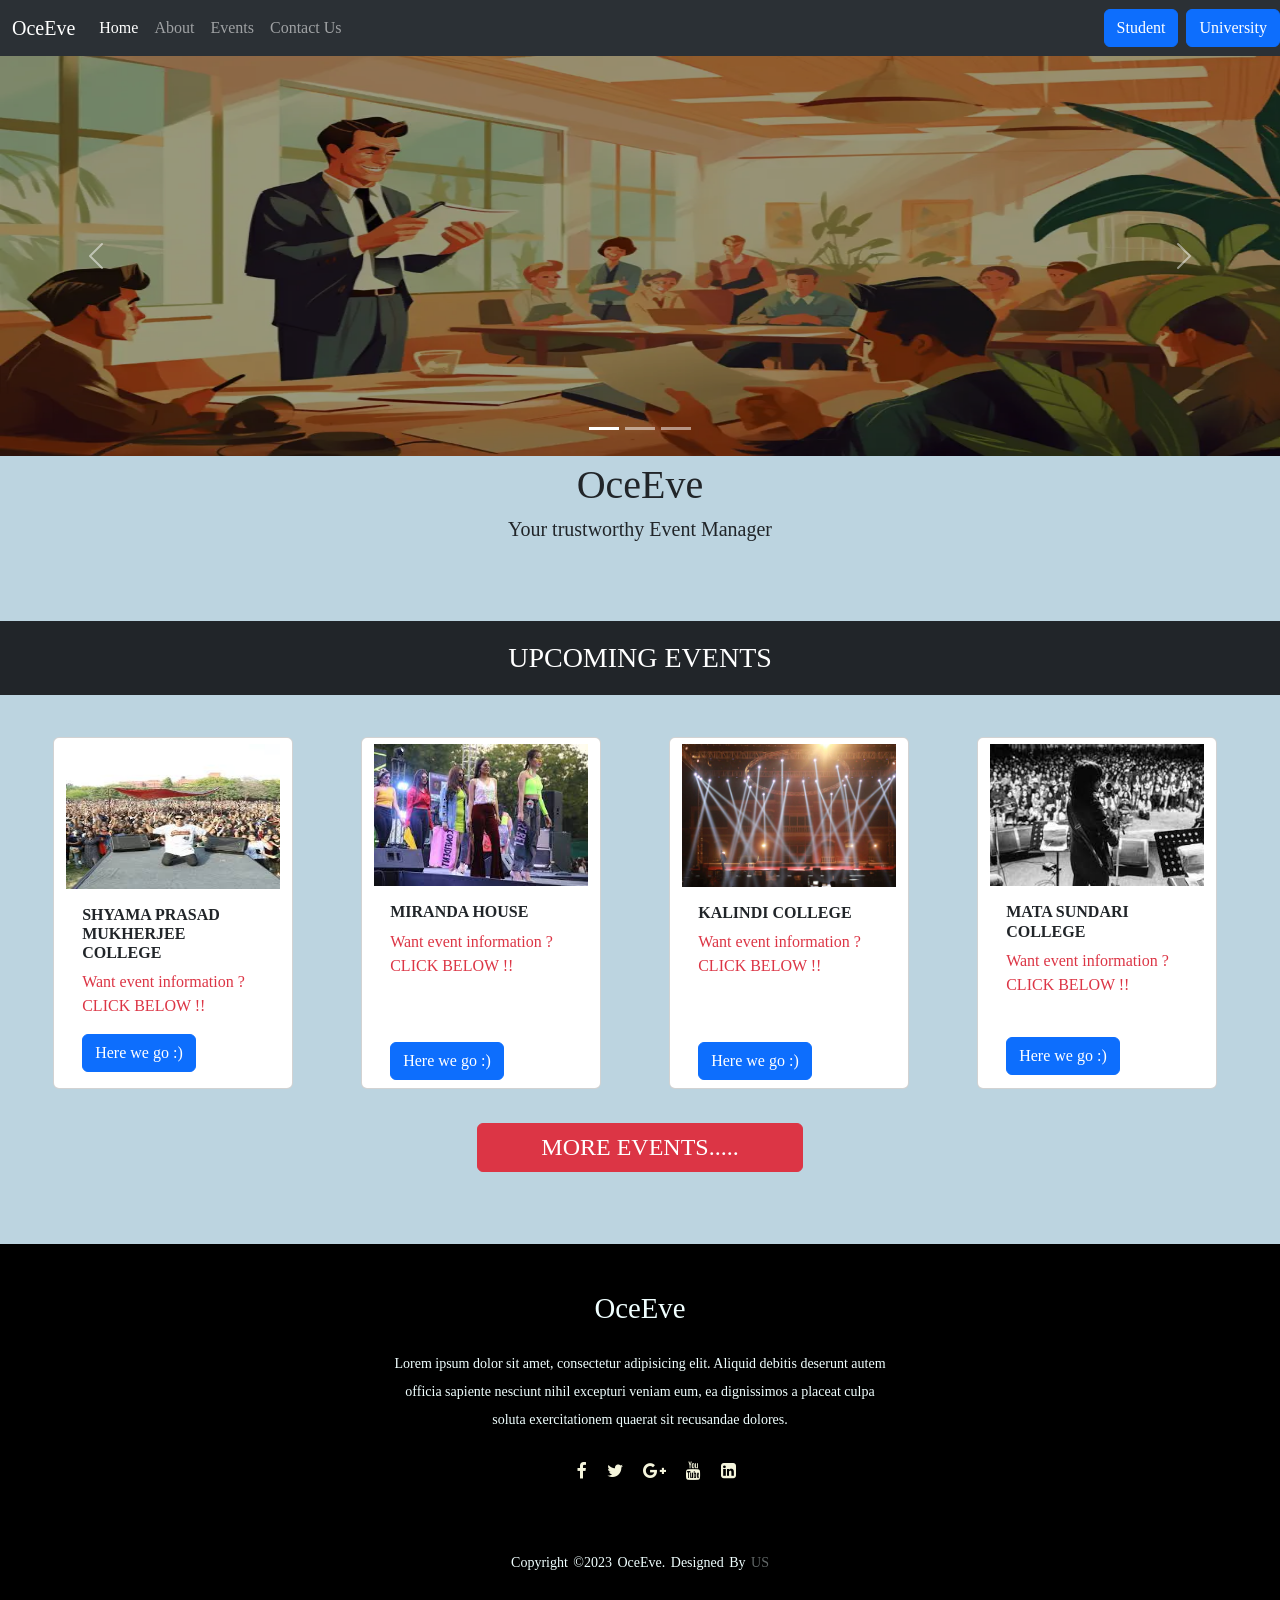
<file: index.html>
<!doctype html>
<html lang="en">

<head>
    <!-- Required meta tags -->
    <meta charset="utf-8">
    <meta name="viewport" content="width=device-width, initial-scale=1">

    <!-- Bootstrap CSS -->
    <link rel="stylesheet" href="style.css">
  <link rel = "stylesheet" href = "https://cdnjs.cloudflare.com/ajax/libs/font-awesome/4.7.0/css/font-awesome.min.css" />
  <link href="https://cdn.jsdelivr.net/npm/bootstrap@5.3.0-alpha1/dist/css/bootstrap.min.css" rel="stylesheet"
    integrity="sha384-GLhlTQ8iRABdZLl6O3oVMWSktQOp6b7In1Zl3/Jr59b6EGGoI1aFkw7cmDA6j6gD" crossorigin="anonymous">

    <title>Oceeve - Your trustworthy Event Manager</title>
   
    <!-- add icon link -->
    <link rel="icon" href="" type="image/x-icon">
</head>
<style>
    .card {
        margin: 34px 34px;
    }
    .modal-body{
      position: relative;
      flex: 1 1 auto;
      padding: 2rem;
    }
</style>

<body>
    <nav class="navbar navbar-expand-lg bg-body-tertiary bg-dark" data-bs-theme="dark">
        <div class="container-fluid">
            <a class="navbar-brand" href="#">OceEve</a>
            <button class="navbar-toggler" type="button" data-bs-toggle="collapse"
                data-bs-target="#navbarSupportedContent" aria-controls="navbarSupportedContent" aria-expanded="false"
                aria-label="Toggle navigation">
                <span class="navbar-toggler-icon"></span>
            </button>
            <div class="collapse navbar-collapse" id="navbarSupportedContent">
                <ul class="navbar-nav me-auto mb-2 mb-lg-0">
                    <li class="nav-item">
                        <a class="nav-link active" aria-current="page" href="#">Home</a>
                    </li>
                    <li class="nav-item">
                        <a class="nav-link " href= "About3.html">About</a>
                    </li>
                    <li class="nav-item">
                        <a class="nav-link " href="my_event.html">Events</a>
                    </li>

                    <li class="nav-item">
                        <a class="nav-link" href="contact.html">Contact Us</a>
                    </li>
                </ul>

            </div>

        </div>
        <div class="d-grid gap-2 d-md-flex justify-content-md-end">
            <button class="btn btn-primary me-md" type="button"data-bs-toggle="modal" data-bs-target="#studentModal">Student</button>
            <button class="btn btn-primary me-md" type="button"data-bs-toggle="modal" data-bs-target="#universityModal">University</button>
        </div>
    </nav>


  <!-- Modal -->
  <div class="modal fade" id="studentModal" tabindex="-1" aria-labelledby="studentLabel" aria-hidden="true">
    <div class="modal-dialog">
      <div class="modal-content">
        <div class="modal-header">

          <button type="button" class="btn-close" data-bs-dismiss="modal" aria-label="Close"></button>
        </div>
        <div class="modal-body">
          <!-- Pills navs -->
  <ul class="nav nav-pills nav-justified mb-3" id="ex1" role="tablist">
    <li class="nav-item" role="presentation">
      <a class="nav-link active" id="tab-login" data-mdb-toggle="pill" href="#pills-login" role="tab"
        aria-controls="pills-login" aria-selected="true">Login</a>
    </li>
    <li class="nav-item" role="presentation">
      <a class="nav-link" id="tab-register" data-mdb-toggle="pill" href="login.html" role="tab"
        aria-controls="pills-register" aria-selected="true">Register</a>
    </li>
  </ul>
  <!-- Pills navs -->

  <!-- Pills content -->
  <div class="tab-content">
    <div class="tab-pane fade show active" id="pills-login" role="tabpanel" aria-labelledby="tab-login">
      <form id="form" class="fo" action="my_event.html" onsubmit="return validate()">
        <div class="text-center mb-3">
          <p>Sign in with:</p>
          <button type="button" class="btn btn-link btn-floating mx-1">
            <i class="fa fa-facebook"></i>
          </button>

          <button type="button" class="btn btn-link btn-floating mx-1">
            <i class="fa fa-google"></i>
          </button>

          <button type="button" class="btn btn-link btn-floating mx-1">
            <i class="fa fa-twitter"></i>
          </button>

          <button type="button" class="btn btn-link btn-floating mx-1">
            <i class="fa fa-github"></i>
          </button>
        </div>

        <p class="text-center">or:</p>

        <!-- Email input -->
        <div class="form-outline mb-4">
          <label class="form-label" for=" ">Email or username</label>
          <input type="text" name="nofe" class="form-control" value="" placeholder="abc1@gmail.com"/>
        </div>

        <!-- Password input -->
        <div class="form-outline mb-4">
          <label class="form-label" for=" ">Password</label>
          <input type="password" name="p"  class="form-control" value=""/>
        </div>

        <!-- 2 column grid layout -->
        <div class="row mb-4">
          <div class="col-md-6 d-flex justify-content-center">
            <!-- Checkbox -->
            <div class="form-check mb-3 mb-md-0">
              <input class="form-check-input" type="checkbox" value="" id="loginCheck" checked />
              <label class="form-check-label" for="loginCheck"> Remember me </label>
            </div>
          </div>

          <div class="col-md-6 d-flex justify-content-center">
            <!-- Simple link -->
            <a href="forgotpwd.html">Forgot password?</a>
          </div>
        </div>

        <!-- Submit button -->
        <input type="submit" id="b1">

        <!-- Register buttons -->
        <div class="text-center">
          <p>Not a member? <a href="login.html">Register</a></p>
        </div>
      </form>
    </div>

  </div>
 
              </div>


      </div>
    </div>
  </div>




  <!-- Modal -->
  <div class="modal fade" id="universityModal" tabindex="-1" aria-labelledby="universityLabel" aria-hidden="true">
    <div class="modal-dialog">
      <div class="modal-content">
        <div class="modal-header">

          <button type="button" class="btn-close" data-bs-dismiss="modal" aria-label="Close"></button>
        </div>
        <div class="modal-body">
          <ul class="nav nav-pills nav-justified mb-3" id="ex1" role="tablist">
            <li class="nav-item" role="presentation">
              <a class="nav-link active" id="tab-login" data-mdb-toggle="pill" href="#pills-login" role="tab"
                aria-controls="pills-login" aria-selected="true">Login</a>
            </li>
            <li class="nav-item" role="presentation">
              <a class="nav-link" id="tab-register" data-mdb-toggle="pill" href="UNregister.html" role="tab"
                aria-controls="pills-register" aria-selected="true">Register</a>
            </li>
          </ul>
          <!-- Pills navs -->

          <!-- Pills content -->
          <div class="tab-content">
            <div class="tab-pane fade show active" id="pills-login" role="tabpanel" aria-labelledby="tab-login">
              <form id="form" class="fo" action="my_event.html"  onsubmit="return validate()">
                <div class="text-center mb-3">
                  <p>Sign in with:</p>
                  <button type="button" class="btn btn-link btn-floating mx-1">
                    <i class="fa fa-facebook"></i>
                  </button>

                  <button type="button" class="btn btn-link btn-floating mx-1">
                    <i class="fa fa-google"></i>
                  </button>

                  <button type="button" class="btn btn-link btn-floating mx-1">
                    <i class="fa fa-twitter"></i>
                  </button>

                  <button type="button" class="btn btn-link btn-floating mx-1">
                    <i class="fa fa-github"></i>
                  </button>
                </div>

                <p class="text-center">or:</p>

                <!-- Email input -->
                <div class="form-outline mb-4" >
                  <input type="text" name="nofe" class="form-control" value="" placeholder="abc1@gmail.com"/>
                  <label class="form-label" for=" ">Email or username</label>
                </div>

                <!-- Password input -->
                <div class="form-outline mb-4">
                  <input type="password" name="p"  class="form-control" value="" />
                  <label class="form-label" for=" ">Password</label>
                </div>

                <!-- 2 column grid layout -->
                <div class="row mb-4">
                  <div class="col-md-6 d-flex justify-content-center">
                    <!-- Checkbox -->
                    <div class="form-check mb-3 mb-md-0">
                    <input class="form-check-input" type="checkbox" value="" id="loginCheck" checked />
                      <label class="form-check-label" for="loginCheck"> Remember me </label>
                    </div>
                  </div>

                  <div class="col-md-6 d-flex justify-content-center">
                    <!-- Simple link -->
                    <a href="forgotpwd.html">Forgot password?</a>
                  </div>
                </div>

                <!-- Submit button -->
                <input type="submit" id="b1">
                <!-- Register buttons -->
                <div class="text-center">
                  <p>Not a member? <a href="UNregister.html">Register</a></p>
                </div>
              </form>

          </div>
  </div>
</div>


</div>
</div>
</div>
<script type="text/javascript">
function validate() {
  var a = document.querySelector("#form");
  var b = a.nofe.value;

  var check=/^([a-z0-9]{5,15})@gmail.com$/;

  if(b==null||b==" ")
  {
    alert("Enter email id!!!!")
    return false;
  }
  else if(!b.match(check))
  {
    alert("Email should be in format!!!!")
    return false;
  }
  var c = a.p.value;
  var pass = /^([A-z]{4,})([0-9]{2,})([@#$])+$/;
 if (c.length<8) {
   alert("Password must be of atleast 8 characters !!");
   return false;

 }
 else if(!pass.match(c))
 {
   alert("Invalid Password");
   return false;
 }
}
</script>



    <!-- Optional JavaScript; choose one of the two! -->

    <!-- Option 1: Bootstrap Bundle with Popper -->
    <script src="https://cdn.jsdelivr.net/npm/bootstrap@5.0.2/dist/js/bootstrap.bundle.min.js"
        integrity="sha384-MrcW6ZMFYlzcLA8Nl+NtUVF0sA7MsXsP1UyJoMp4YLEuNSfAP+JcXn/tWtIaxVXM"
        crossorigin="anonymous">


      </script>

    <!-- Option 2: Separate Popper and Bootstrap JS -->
    <!--
    <script src="https://cdn.jsdelivr.net/npm/@popperjs/core@2.9.2/dist/umd/popper.min.js" integrity="sha384-IQsoLXl5PILFhosVNubq5LC7Qb9DXgDA9i+tQ8Zj3iwWAwPtgFTxbJ8NT4GN1R8p" crossorigin="anonymous"></script>
    <script src="https://cdn.jsdelivr.net/npm/bootstrap@5.0.2/dist/js/bootstrap.min.js" integrity="sha384-cVKIPhGWiC2Al4u+LWgxfKTRIcfu0JTxR+EQDz/bgldoEyl4H0zUF0QKbrJ0EcQF" crossorigin="anonymous"></script>
    -->
    <div id="carouselExampleIndicators" class="carousel slide carousel-fade" data-bs-ride="carousel">
        <div class="carousel-indicators">
            <button type="button" data-bs-target="#carouselExampleIndicators" data-bs-slide-to="0" class="active"
                aria-current="true" aria-label="Slide 1"></button>
            <button type="button" data-bs-target="#carouselExampleIndicators" data-bs-slide-to="1"
                aria-label="Slide 2"></button>
            <button type="button" data-bs-target="#carouselExampleIndicators" data-bs-slide-to="2"
                aria-label="Slide 3"></button>
        </div>
        <div class="carousel-inner">
            <div class="carousel-item active">
                <img src="images/w1.webp"  width="100%" class="d-block" style="filter: brightness(0.6);" alt="...">
            </div>
            <div class="carousel-item">
                <img src="images/h1.avif" width="100%" class="d-block" style="filter: brightness(0.5);" alt="...">
            </div>
            <div class="carousel-item">
                <img src="images/2.jpeg" class="d-block" alt="...">
            </div>
        </div>
        <button class="carousel-control-prev" type="button" data-bs-target="#carouselExampleIndicators"
            data-bs-slide="prev">
            <span class="carousel-control-prev-icon" aria-hidden="true"></span>
            <span class="visually-hidden">Previous</span>
        </button>
        <button class="carousel-control-next" type="button" data-bs-target="#carouselExampleIndicators"
            data-bs-slide="next">
            <span class="carousel-control-next-icon" aria-hidden="true"></span>
            <span class="visually-hidden">Next</span>
        </button>


    </div>
    <div class="row">
        <div class="col-12 text-center">
            <h1>OceEve</h1>
            <h5>Your trustworthy Event Manager</h5>
            <br><br><br>
        </div>
<div class="p-3 mb-2 bg-dark text-white text-center fs-3">UPCOMING EVENTS</div>


<div class="card" style="width: 15rem; height:22rem; margin-left: 5%;">
  <img src="images/spm.jpg" class="card-img-top " style="max-width:100%;height: 43%; padding-top: 6px;" alt="...">
  <div class="card-body">
    <h5 class="card-title fs-6"><b>SHYAMA PRASAD MUKHERJEE COLLEGE</b></h5>
    <p class="card-text text-danger">Want event information ? CLICK BELOW !!</p>

    <a href="login.html" class="btn btn-primary">Here we go :)</a>
  </div>
</div>
<div class="card" style="width: 15rem; height:22rem">
  <img src="images/fest2.jfif" class="card-img-top" style="max-width:100%;  padding-top: 6px;" alt="...">
  <div class="card-body">
    <h5 class="card-title fs-6"><b>MIRANDA HOUSE</b></h5>
    <p class="card-text text-danger">Want event information ? CLICK BELOW !!</p>
<br><br>
    <a href="login.html" class="btn btn-primary">Here we go :)</a>
  </div>
</div>
<div class="card" style="width: 15rem; height:22rem">
  <img src="images/fest5.jpg" class="card-img-top" style="max-width:100%;  padding-top: 6px;" alt="...">
  <div class="card-body">

    <h5 class="card-title fs-6"><b>KALINDI COLLEGE</b></h5>
    <p class="card-text text-danger">Want event information ? CLICK BELOW !!</p>
<br><br>
    <a href="login.html" class="btn btn-primary">Here we go :)</a>
  </div>
</div>
<div class="card" style="width: 15rem; height:22rem">
  <img src="images/fest6.jfif" class="card-img-top" style="max-width:100%;  padding-top: 6px;" alt="...">
  <div class="card-body">
    <h5 class="card-title fs-6"><b>MATA SUNDARI COLLEGE</b></h5>
    <p class="card-text text-danger">Want event information ? CLICK BELOW !!</p>
    <br>
    <a href="login.html" class="btn btn-primary">Here we go :)</a>
  </div>
</div>
<br>

<button type="button" class="btn btn-danger col-3 text-center fs-4 p-50 " style="margin: auto;" data-bs-toggle="modal" data-bs-target="#exampleModal">
  MORE EVENTS.....
</button>

<!-- Modal -->
<div class="modal fade" id="exampleModal" tabindex="-1" aria-labelledby="exampleModalLabel" aria-hidden="true">
  <div class="modal-dialog modal-dialog-centered">
    <div class="modal-content">
      <div class="modal-header">
        <h1 class="modal-title fs-5" id="exampleModalLabel"><b>DID YOU LOGIN OR REGISTER YOURSELF ??</b></h1>
        <button type="button" class="btn-close" data-bs-dismiss="modal" aria-label="Close"></button>
      </div>
      <div class="modal-body">
        If yes, then click CONTINUE button. Otherwise, first LOGIN OR REGISTER yourself !!
      </div>
      <div class="modal-footer">
        <a class="btn btn-primary" href="my_event.html" role="button">CONTINUE</a>
        <a class="btn btn-primary" href="login.html" role="button">REGISTER</a>
      </div>
    </div>
  </div>

</div>

<br><br>

<div class="f1">
<br><br><br>

    <footer>

        <div class="footer-content ">
          <h3>OceEve</h3>
          <p>
            Lorem ipsum dolor sit amet, consectetur adipisicing elit. Aliquid
            debitis deserunt autem officia sapiente nesciunt nihil excepturi
            veniam eum, ea dignissimos a placeat culpa soluta exercitationem
            quaerat sit recusandae dolores.
          </p>
          <ul class="socials">
            <li> <a href="#"><i class="fa fa-facebook"></i></a></li>
            <li> <a href="#"><i class="fa fa-twitter"></i></a></li>
            <li> <a href="#"><i class="fa fa-google-plus"></i></a></li>
            <li> <a href="#"><i class="fa fa-youtube"></i></a></li>
            <li> <a href="#"><i class="fa fa-linkedin-square"></i></a></li>



          </ul>
        </div>
        <div class="footer-bottom">
          <p>copyright &copy;2023 OceEve. designed by <span>us</span></p>
        </div>
      </footer>
</div>

</body>

</html>
<style>
body {
        background-color: rgb(188, 212, 224);
        font-family: 'Times New Roman', Times, serif;
 }
.carousel-inner{
  height: 400px;

}
.carousel-inner img{
  height: 400px;
}
#b1{
  width: 70px;
  text-align: center;
}
#exampleModalLabel{
  color:brown;
}
.form-control {
    display: block;
    width: 100%;
    padding: .375rem .75rem;
    font-size: 1rem;
    font-weight: 400;
    line-height: 1.5;
    color: #212529;
    background-color: #fff;
    background-clip: padding-box;
    border: 1px solid black;
    -webkit-appearance: none;
    -moz-appearance: none;
    appearance: none;
    border-radius: .25rem;
    transition: border-color .15s ease-in-out,box-shadow .15s ease-in-out;
}
.text-center{
  padding-top: 5px;
}

</style>
</file>
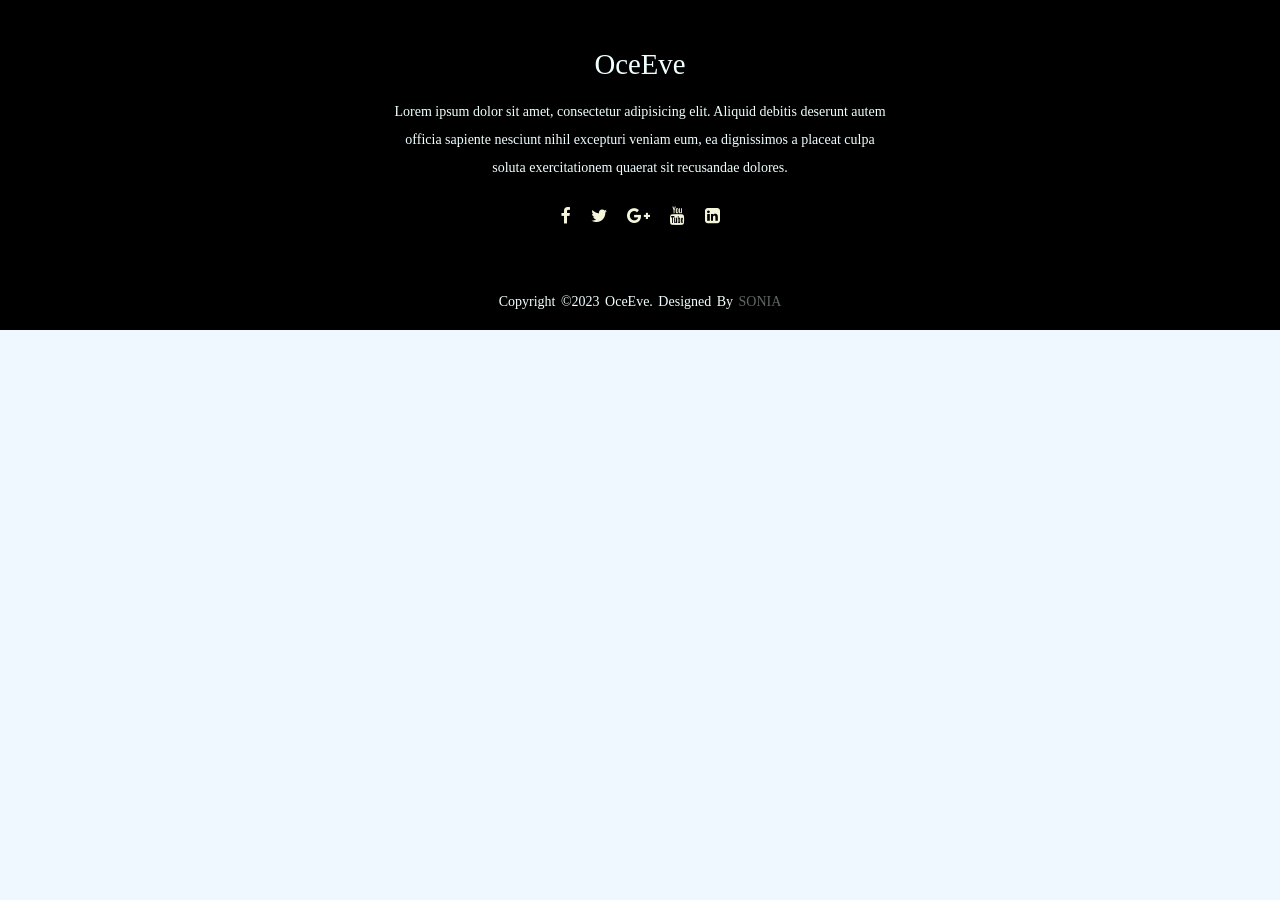
<file: footer.html>
<!DOCTYPE html>
<html lang="en">
  <head>
    <meta charset="UTF-8" />
    <meta http-equiv="X-UA-Compatible" content="IE=edge" />
    <meta name="viewport" content="width=device-width, initial-scale=1.0" />
    <title>footer</title>
    <link rel="stylesheet" href="style.css">
    <link rel = "stylesheet" href = "https://cdnjs.cloudflare.com/ajax/libs/font-awesome/4.7.0/css/font-awesome.min.css" /> 
  </head>
  <body>
    <footer>
      <div class="footer-content">
        <h3>OceEve</h3>
        <p>
          Lorem ipsum dolor sit amet, consectetur adipisicing elit. Aliquid
          debitis deserunt autem officia sapiente nesciunt nihil excepturi
          veniam eum, ea dignissimos a placeat culpa soluta exercitationem
          quaerat sit recusandae dolores.
        </p>
        <ul class="socials">
          <li> <a href="#"><i class="fa fa-facebook"></i></a></li>
          <li> <a href="#"><i class="fa fa-twitter"></i></a></li>
          <li> <a href="#"><i class="fa fa-google-plus"></i></a></li>
          <li> <a href="#"><i class="fa fa-youtube"></i></a></li>
          <li> <a href="#"><i class="fa fa-linkedin-square"></i></a></li>
         
        
          
        </ul>
      </div>
      <div class="footer-bottom">
        <p>copyright &copy;2023 OceEve. designed by <span>Sonia</span></p>
      </div>
    </footer>
  </body>
</html>
</file>
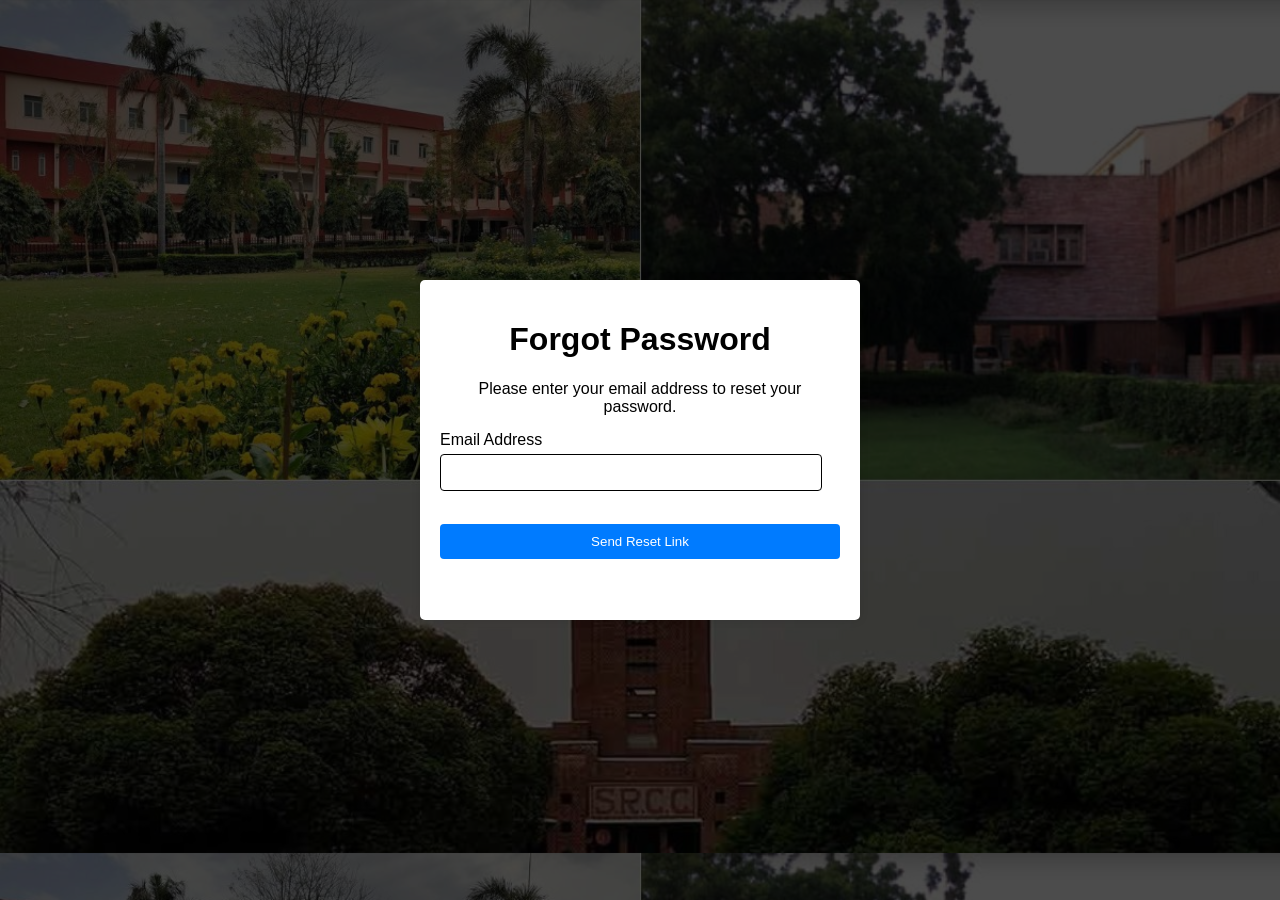
<file: forgotpwd.html>
<!DOCTYPE html>
<html lang="en" dir="ltr">
  <head>
    <meta charset="utf-8">
    <title></title>
    <style>
      body {
    font-family: Arial, sans-serif;
    display: flex;
    justify-content: center;
    align-items: center;
    height: 100vh;
    margin: 0;
    background-image: url('images/i1.jpg');
    background-size: contain;
    backdrop-filter: brightness(0.3);
}

.container {
    background: white;
    padding: 20px;
    border-radius: 5px;
    box-shadow: 0 0 10px rgba(0, 0, 0, 0.1);
    width: 400px;
    height: 300px;
    
}

h1 {
    text-align: center;
}

p {
    text-align: center;
    margin-bottom: 15px;
}

.form-group {
    margin-bottom: 15px;
}

label {
    display: block;
    margin-bottom: 5px;
}

input[type="email"] {
    width: 90%;
    padding: 10px;
    border: 1px solid #ccc;
    border-radius: 4px;
    border-color: black;
}

button {
    width: 100%;
    padding: 10px;
    background-color: #007bff;
    color: white;
    border: none;
    border-radius: 4px;
    cursor: pointer;
}

button:hover {
    background-color: #0056b3;
}

.message {
    text-align: center;
    margin-top: 10px;
}
    </style>
  </head>
  <body>
    <!DOCTYPE html>
<html lang="en">
<head>
    <meta charset="UTF-8">
    <meta name="viewport" content="width=device-width, initial-scale=1.0">
    <title>Forgot Password</title>
    
</head>
<body>
    <div class="container">
        <h1>Forgot Password</h1>
        <p>Please enter your email address to reset your password.</p>
        <form id="forgotPasswordForm">
            <div class="form-group">
                <label for="email">Email Address</label>
                <input type="email" id="email" required>
            </div>
            <br>
            <button type="submit">Send Reset Link</button>
            <p id="message" class="message"></p>
        </form>
    </div>
    
</body>
</html>
 
<script>
document.getElementById('forgotPasswordForm').addEventListener('submit', function(event) {
    event.preventDefault(); // Prevent form submission

    const email = document.getElementById('email').value;
    const messageElement = document.getElementById('message');

    // Simulate sending a reset link
    if (validateEmail(email)) {
        messageElement.textContent = 'A reset link has been sent to ' + email + '.';
        messageElement.style.color = 'green';
        // Here you can add code to send the email to the server
    } else {
        messageElement.textContent = 'Please enter a valid email address.';
        messageElement.style.color = 'red';
    }
});

// Simple email validation function
function validateEmail(email) {
    const re = /^[^\s@]+@[^\s@]+\.[^\s@]+$/;
    return re.test(String(email).toLowerCase());
}
  
</script>

  </body>
</html>
</file>
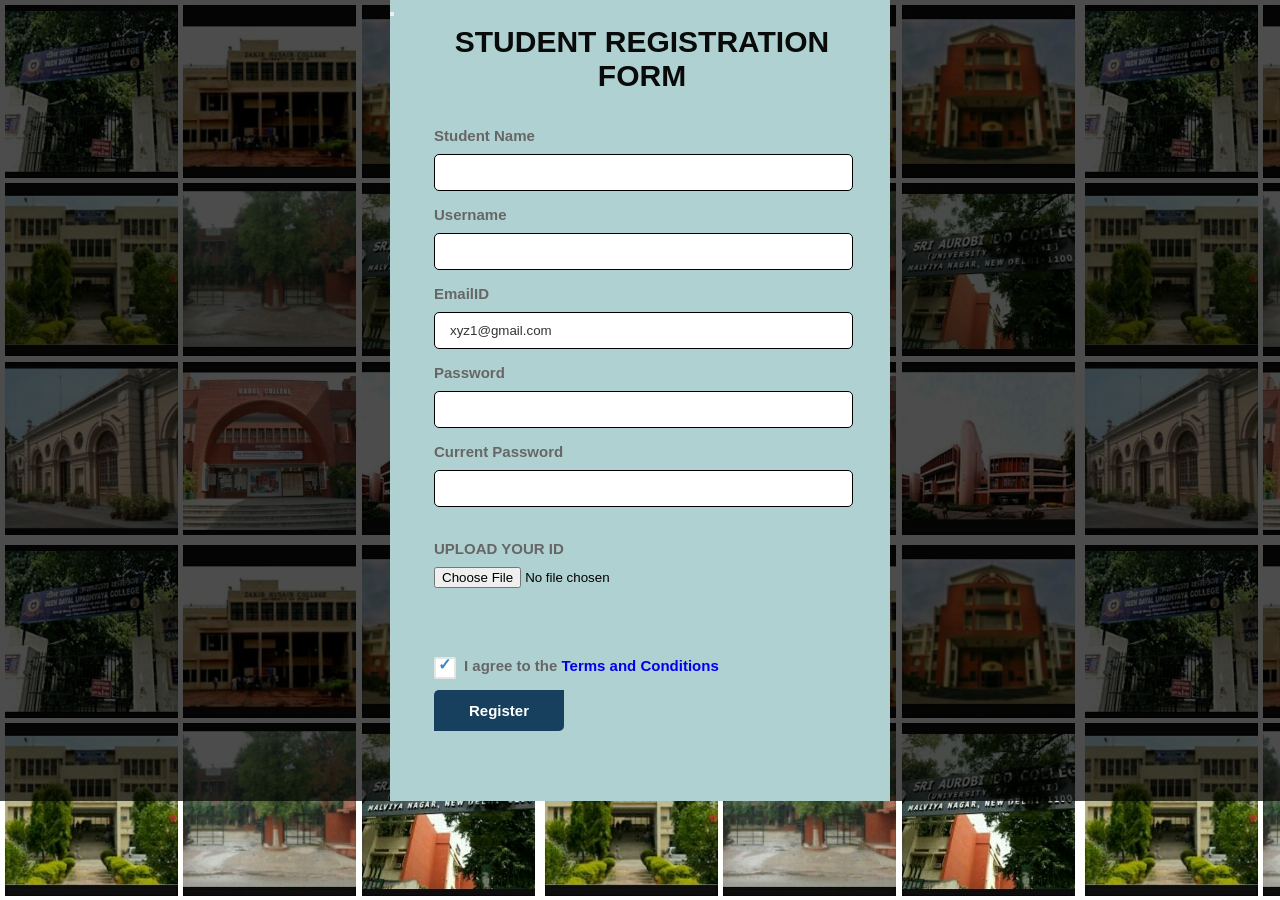
<file: login.html>
<!DOCTYPE html>
<html lang="en" dir="ltr">
  <head>
    <meta charset="utf-8">
    <title></title>
    <style>
      *{
            margin: 0;
            padding: 0;
            font-family: Arial, sans-serif;
        }
        h2{
            text-align: center;
        }
        body{
        
            margin-bottom: 0%;
            background-image:url("images/i4.jpg");
            background-size: repeat;
            backdrop-filter: brightness(0.3);
        }
        .wrapper{
            max-width: 500px;
            background-color: rgb(176, 209, 209);
            margin: auto;
            display: flex;
            box-shadow: black;
            overflow: hidden;
        
        }
        .wrapper h2{
            font-weight: 700;
            font-size: 30px;
            padding: 5px 0 0;
            margin-bottom: 34px;
            pointer-events: none;
            color: white;
        }
        
        .wrapper .form-left p{
            font-size: 0.9rem;
            font-weight: 300;
            line-height: 1.5;
            pointer-events: none;
        }
        
        .wrapper .form-left .text{
            margin: 20px 0 25px;
        }
        
        .wrapper .form-left p span{
            font-weight: 700;
        }
        
        .wrapper .form-left input{
            padding: 15px;
            background: #fff;
            border-top-left-radius: 5px;
            border-bottom-right-radius: 5px;
            width: 180px;
            border: none;
            margin: 15px 0 50px 0px;
            cursor: pointer;
            color: #333;
            font-weight: 700;
            font-size: 0.9rem;
            appearance: unset;
            outline: none;
        }
        
        .wrapper .form-left input:hover{
            background-color: #f2f2f2;
        }
        
        .wrapper .form-right{
            padding: 20px 40px;
            position: relative;
            width: 100%;
        }
        
        .wrapper .form-right h2{
            color: #090a0a;
        }
        .wrapper .form-right label{
            font-weight: 600;
            font-size: 15px;
            color: #666;
            display: block;
            margin-bottom: 10px;
            margin-top: 15px;
        }
        .wrapper .form-right .input-field {
            width: 93%;
            padding: 10px 15px;
            border: 1px solid black;
            border-top-left-radius: 5px;
            /* border-bottom-right-radius: 5px; */
            outline: none;
            color: #333;
            border-radius: 5px;
        }
        .wrapper .form-right .input-field:focus{
            border: 1px solid #31a031;
        }
        .wrapper .option {
            display: block;
            position: relative;
            padding-left: 30px;
            margin-bottom: 12px;
            font-size: 0.95rem;
            font-weight: 900;
            cursor: pointer;
            user-select: none
        }
        .wrapper .option input {
            position: absolute;
            opacity: 0;
            cursor: pointer;
            height: 0;
            width: 0
        }
        .wrapper .checkmark {
            position: absolute;
            top: 0;
            left: 0;
            height: 18px;
            width: 18px;
            background-color: #fff;
            border: 2px solid #ddd;
            border-radius: 2px
        }
        .wrapper .option:hover input~.checkmark {
            background-color: #f1f1f1
        }
        .wrapper .option input:checked~.checkmark {
            border: 2px solid #e5e5e5;
            background-color: #fff;
            transition: 300ms ease-in-out all
        }
        .wrapper .checkmark:after {
            content: "\2713";
            position: absolute;
            display: none;
            color: #3786bd;
            font-size: 1rem;
        }
        .wrapper .option input:checked~.checkmark:after {
            display: block
        }
        .wrapper .option .checkmark:after {
            left: 2px;
            top: -4px;
            width: 5px;
            height: 10px
        }
        .wrapper .register{
            padding: 12px;
            background: #16405e;
            border-top-left-radius: 5px;
            border-bottom-right-radius: 5px;
            width: 130px;
            border: none;
            margin: 6px 0 50px 0px;
            cursor: pointer;
            color: #fff;
            font-weight: 700;
            font-size: 15px;
        }
        .wrapper .register:hover{
            background-color: #3785bde0;
        }
        .wrapper a{
            text-decoration: none;
        }
        #txt1{
            width: 93%;
            padding: 10px 15px;
            border: 1px solid black;
            border-top-left-radius: 5px;
            /* border-bottom-right-radius: 5px; */
            outline: none;
            color: #333;
            border-radius: 5px;
        }
    </style>
  </head>
  <body>
    <div class="wrapper">
      <div class="modal-header">

        <button type="button" class="btn-close" data-bs-dismiss="modal" aria-label="Close"></button>
      </div>
      <form class="form-right" id="form" action="Home1.html" onsubmit="return validateForm()">
        <h2 class="text-uppercase text-white"> STUDENT REGISTRATION FORM</h2>
        <div class="row">
          <div class="col-sm-6 mb-3">
            <label>Student Name</label>
            <input type="text" name="clg_name" id="clg_name" class="input-field">
          </div>
          <div class="col-sm-6 mb-3">
            <label>Username</label>
            <input type="text" name="name" id="name" class="input-field">
          </div>
        </div>
        <div class="mb-3">
          <label>EmailID</label>
          <input type="Text" name="idofS" id="txt1" value="xyz1@gmail.com ">
        </div>
        <div class="row">
          <div class="col-sm-6 mb-3">
            <label>Password</label>
            <input type="password" name="pwd" id="pwd" class="input-field">
          </div>
          <div class="col-sm-6 mb-3">
            <label>Current Password</label>
            <input type="password" name="cpwd" id="cpwd" class="input-field">
          </div>
        </div>
        <br>
        <div>
          <label for="formFileLg" class="form-label">UPLOAD YOUR ID</label>
          <input class="form-control form-control-lg" id="formFileLg" type="file">
        </div>
        <br><br><br>
        <div class="mb-3">
          <label class="option">I agree to the <a href="#">Terms and Conditions</a>
            <input type="checkbox" id="ch" checked> <!-- Give the checkbox an ID -->
            <span class="checkmark"></span>
          </label>
        </div>
        <div class="form-field">
          <input type="submit" value="Register" class="register" name="register">
        </div>
      </form>
    </div>

    <script>
      function validateForm() {
        var clg = document.getElementById("clg_name").value;
        clg=clg.trim();
        if(clg.length === 0){
          alert("Student name cannot be null!");
          return false;
        }
        else if(clg.length > 20){
          alert("Student name must be less than 20 characters!");
          return false;
        }
        
        var username = document.getElementById("name").value;
        username=username.trim();
        if (username.length === 0 ) {
          alert("Username cannot be null!");
          return false;
        }
        else if(username.length<3){
          alert("The username must consist of at least 3 characters!");
          return false;
        }
        else if(!/^[A-Za-z\s]+$/.test(username)){
          alert("Enter a vaild name");
          return false;
        }
        f = document.querySelector("#form");
        str1=f.idofS.value.trim();
        var check=/^([a-z 0-9]{5,15})@gmail.com$/;
        if(str1==null||str1==" "){
          alert("Enter email id!");
          return false;
        }
        else if(!check.test(str1)){
          alert("Enter a vaild email!");
          return false;
        }
        var password = document.getElementById("pwd").value;
        if(password.length==0){
          alert("Password cannot be null!");
          return false;
        }
        
        else if(!/^([a-z]{1,})([0-9]{1,})([@#$%*]{1,})+$/.test(password)){
          alert("The password should include alphabetic characters, one digit, and one special character(consecutive)!");
          return false;
        }
        var currentPassword = document.getElementById("cpwd").value;
        if (password !== currentPassword) {
          alert("Current Password must be equal to the the password!");
          return false;
        }
        var ch = document.getElementById("ch");
        if (!ch.checked) {
          alert("Please agree to the Terms and Conditions!");
          return false;
        }
        var file = document.getElementById("formFileLg");
        if (file.files.length === 0) {
          alert("Please upload your ID file!");
          return false;
        }
        return true;
      }
    </script>
    </body>
</html>
</file>
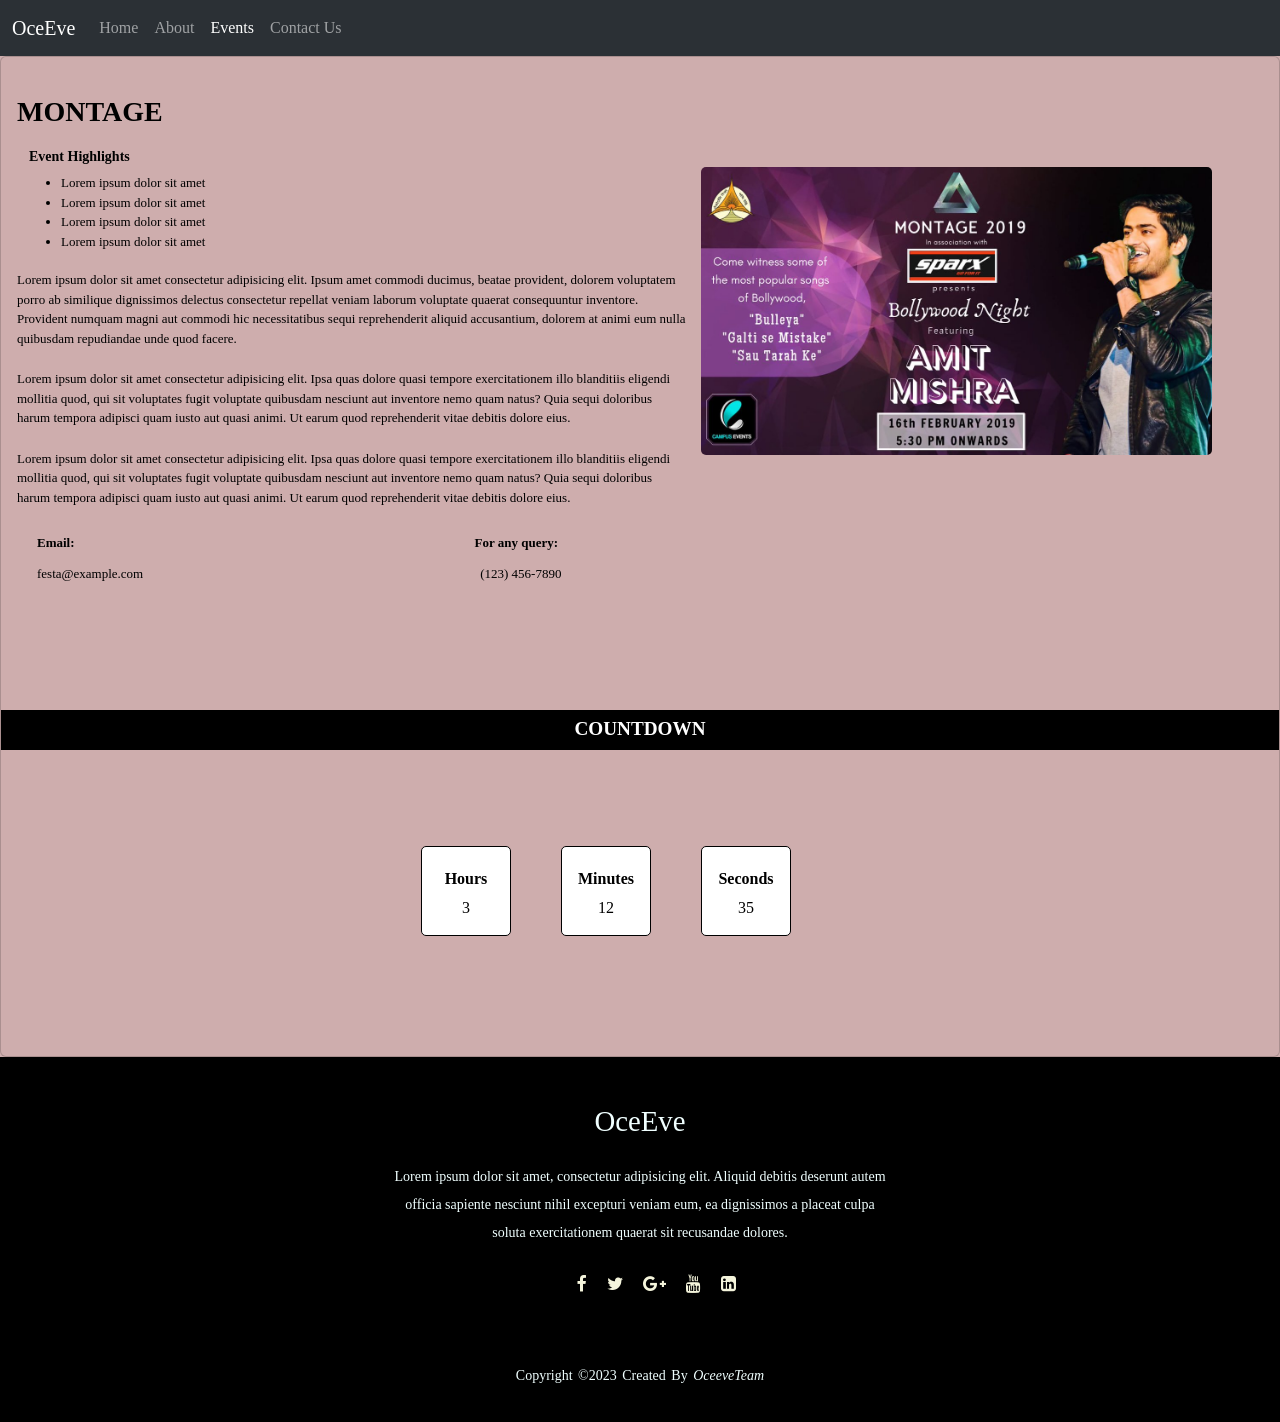
<file: Montage.html>
<!DOCTYPE html>
<html lang="en">
<head>
    <meta charset="UTF-8">
    <meta name="viewport" content="width=device-width, initial-scale=1.0">
    <title>Document</title>
</head>
<body>
    <!DOCTYPE html>
<html lang="en">
  <head>
    <meta charset="utf-8" />
    <meta name="viewport" content="width=device-width, initial-scale=1" />
    <title>OceEve - Your trustworthy Event Manager</title>
    <link rel="stylesheet" href="style.css">
    <link rel = "stylesheet" href = "https://cdnjs.cloudflare.com/ajax/libs/font-awesome/4.7.0/css/font-awesome.min.css" /> 
    <link href="https://cdn.jsdelivr.net/npm/bootstrap@5.3.0-alpha1/dist/css/bootstrap.min.css" rel="stylesheet"
      integrity="sha384-GLhlTQ8iRABdZLl6O3oVMWSktQOp6b7In1Zl3/Jr59b6EGGoI1aFkw7cmDA6j6gD" crossorigin="anonymous">

  </head>
  <style>
    /* .card
    {
        margin:34px 55px;
        padding: 33px 45px;
    } */

</style>
  <body>
    <nav
      class="navbar navbar-expand-lg bg-body-tertiary bg-dark"
      data-bs-theme="dark"
    >
      <div class="container-fluid">
        <a class="navbar-brand" href="#">OceEve</a>
        <button
          class="navbar-toggler"
          type="button"
          data-bs-toggle="collapse"
          data-bs-target="#navbarSupportedContent"
          aria-controls="navbarSupportedContent"
          aria-expanded="false"
          aria-label="Toggle navigation"
        >
          <span class="navbar-toggler-icon"></span>
        </button>
        <div class="collapse navbar-collapse" id="navbarSupportedContent">
          <ul class="navbar-nav me-auto mb-2 mb-lg-0">
            <li class="nav-item">
              <a class="nav-link" aria-current="page" href="index.html">Home</a>
            </li>
            <li class="nav-item">
              <a class="nav-link" href="About3.html">About</a>
            </li>
            <li class="nav-item">
              <a class="nav-link active" href="#">Events</a>
            </li>
            <li class="nav-item">
              <a class="nav-link" href="contact.html">Contact Us</a>
            </li>
          </ul>
        </div>
      </div>
    </nav>

<div class="card">
    <img src="images/mon.jpg" class="card-img-top"  alt="Load" />
    <div class="card-body">
        <!-- <p class="top1">2023</p> -->
        <p class="card-text"><b>MONTAGE</b></p>
        <!-- <p class="top2">"Lorem ipsum dolor, sit"</p> -->
        <section id="details">
            <div class="container">
                <h2 class="head"><b>Event Highlights</b></h2>
                <ul class="Highlight">
                    <li>Lorem ipsum dolor sit amet</li>
                    <li>Lorem ipsum dolor sit amet</li>
                    <li>Lorem ipsum dolor sit amet</li>
                    <li>Lorem ipsum dolor sit amet</li>
                </ul>
            </div>
        </section>
        <p class="main1">Lorem ipsum dolor sit amet consectetur adipisicing elit. Ipsum amet commodi ducimus, beatae provident, dolorem voluptatem porro ab similique dignissimos delectus consectetur repellat veniam laborum voluptate quaerat consequuntur inventore. Provident numquam magni aut commodi hic necessitatibus sequi reprehenderit aliquid accusantium, dolorem at animi eum nulla quibusdam repudiandae unde quod facere.</p>
        <p class="main2">Lorem ipsum dolor sit amet consectetur adipisicing elit. Ipsa quas dolore quasi tempore exercitationem illo blanditiis eligendi mollitia quod, qui sit voluptates fugit voluptate quibusdam nesciunt aut inventore nemo quam natus? Quia sequi doloribus harum tempora adipisci quam iusto aut quasi animi. Ut earum quod reprehenderit vitae debitis dolore eius.</p>
        <p class="main2">Lorem ipsum dolor sit amet consectetur adipisicing elit. Ipsa quas dolore quasi tempore exercitationem illo blanditiis eligendi mollitia quod, qui sit voluptates fugit voluptate quibusdam nesciunt aut inventore nemo quam natus? Quia sequi doloribus harum tempora adipisci quam iusto aut quasi animi. Ut earum quod reprehenderit vitae debitis dolore eius.</p>
        <div class="contact-info">
            <p class="p1"><b>Email:</b></p>
            <p class="p2"><b>For any query:</b></p>
        </div>
        <div class="contact-info">
            <p class="p3">festa@example.com</p>
            <p class="p4">(123) 456-7890</p>
        </div>
        <!-- <section id="contact">
            <div class="container1">
                <h2 class="con"><b>Contact Information</b></h2>
                <p class="contact-info">If you have any questions or need more information about the event, please feel free to contact us:</p>
                <div class="contact-info">
                    <p>Email: festa@example.com</p>
                    <p>Phone: (123) 456-7890</p>
                </div>
            </div>
        </section> -->
    </div>
    <div class="timeline">
    <div class="countdown">
        <p class="time"><b>COUNTDOWN</b></p>
    </div>
    <div class="box">
        <div class="box1">
            <b>Hours</b>
            <p class="input">
                3
            </p>
        </div>

        <div class="box2">
            <b>Minutes</b>
            <p class="input">
                12
            </p>
        </div>

        <div class="box3">
            <b>Seconds</b>
            <p class="input">
                35
            </p>
        </div>
    </div>
</div>
</div>

    <script
      src="https://cdn.jsdelivr.net/npm/bootstrap@5.3.0-alpha1/dist/js/bootstrap.bundle.min.js"
      integrity="sha384-w76AqPfDkMBDXo30jS1Sgez6pr3x5MlQ1ZAGC+nuZB+EYdgRZgiwxhTBTkF7CXvN"
      crossorigin="anonymous"
    ></script>

    <footer>
        <div class="footer-content">
          <h3>OceEve</h3>
          <p>
            Lorem ipsum dolor sit amet, consectetur adipisicing elit. Aliquid
            debitis deserunt autem officia sapiente nesciunt nihil excepturi
            veniam eum, ea dignissimos a placeat culpa soluta exercitationem
            quaerat sit recusandae dolores.
          </p>
          <ul class="socials">
            <li> <a href="#"><i class="fa fa-facebook"></i></a></li>
            <li> <a href="#"><i class="fa fa-twitter"></i></a></li>
            <li> <a href="#"><i class="fa fa-google-plus"></i></a></li>
            <li> <a href="#"><i class="fa fa-youtube"></i></a></li>
            <li> <a href="#"><i class="fa fa-linkedin-square"></i></a></li>
           
          
            
          </ul>
        </div>
        <div class="footer-bottom">
          <p>copyright &copy;2023
            Created by <i>OceeveTeam</i>
          </p>
          </div>
      </footer>
    </body>
</html>

<style>
    body {
        background-color: rgb(206, 173, 173);
        font-family: 'Times New Roman', Times, serif;
    }
    .card{
        background-color: rgb(206, 173, 173);
        color: black;
        padding-top: 10px;
        /* padding-left: 40px; */
    }
    /* .top1{
        font-size: medium;
        position: relative;
        top: 20px;
    }
    .top2{
        font-size: medium;
        position: relative;
        bottom: 15px;
    } */
    .card-text{
        font-size: 28px;
    }
    .main1{
        padding-top: 3px;
        font-size: small;
    }
    .main2{
        padding-top: 5px;
        font-size: small;
    }
    .card-body{
        font-size: 15px;
        position: relative;
        bottom: 280px;
        display: flex;
        flex-direction: column;
        width: 55%;
    }
    .card-img-top{
        width: 40%;
        height: 40%;
        left: 700px;
        top: 100px;
        border-radius: 5px;
        position: relative;
    }
    
    .time{
        text-align: center;
        /* background-color: rgb(206, 173, 173); */
        font-size: larger;
        background-color: black;
        height: 40px;
        padding-top: 5px;
        position: relative;
        bottom: 10px;
        color: white;
    }
    .box{
        display: flex;
        flex-direction: row;
        padding-right: 20px;
        background-color: rgb(206, 173, 173);
        position: relative;
        top: 70px;
    }
    .box1{
        background-color: white;
        color: black;
        width: 90px;
        height: 90px;
        margin-right: 50px;
        padding-top: 20px;
        text-align: center;
        margin-left: 420px;   
        border-radius: 5px; 
        border: 1px solid black;    
    }
    .box2{
        background-color: white;
        color: black;
        width: 90px;
        height: 90px;
        margin-right: 50px;
        padding-top: 20px;
        text-align: center;
        border: 1px solid black;
        border-radius: 5px;   
        /* margin-left: 10px; */
    }
    .box3{
        background-color: white;
        color: black;
        width:  90px;
        height:  90px;
        /* margin-left: 50px; */
        padding-top: 20px;
        text-align: center;
        border-radius: 5px;   
        border: 1px solid black;
    }
    .input{
        padding-top: 5px;
    }
    .timeline{
        position: relative;
        bottom: 190px;
    }
    .head{
        font-size: 14px;
    }
    .container1{
        width: 500px;
        border: 1px solid black;
        position: relative;
        left: 670px;
        top: 50px;
    }
    .Highlight,.contact-info{
        font-size: small;
    }
    .contact-info{
        /* padding-left: 20px; */
        display: flex;
        flex-direction: row;
        margin-top: 10px;
    }
    .p1{
        margin-left: 20px;
    }
    .p2{
        margin-left: 400px;
    }
    .p3{
        margin-left: 20px;
        position: relative;
        bottom: 15px;
    }
    .p4{
        margin-left: 337px;
        position: relative;
        bottom: 15px;
    }
    .con{
        font-size: 14px;
        text-align: center;
    }
</style>
</body>
</html>
</file>
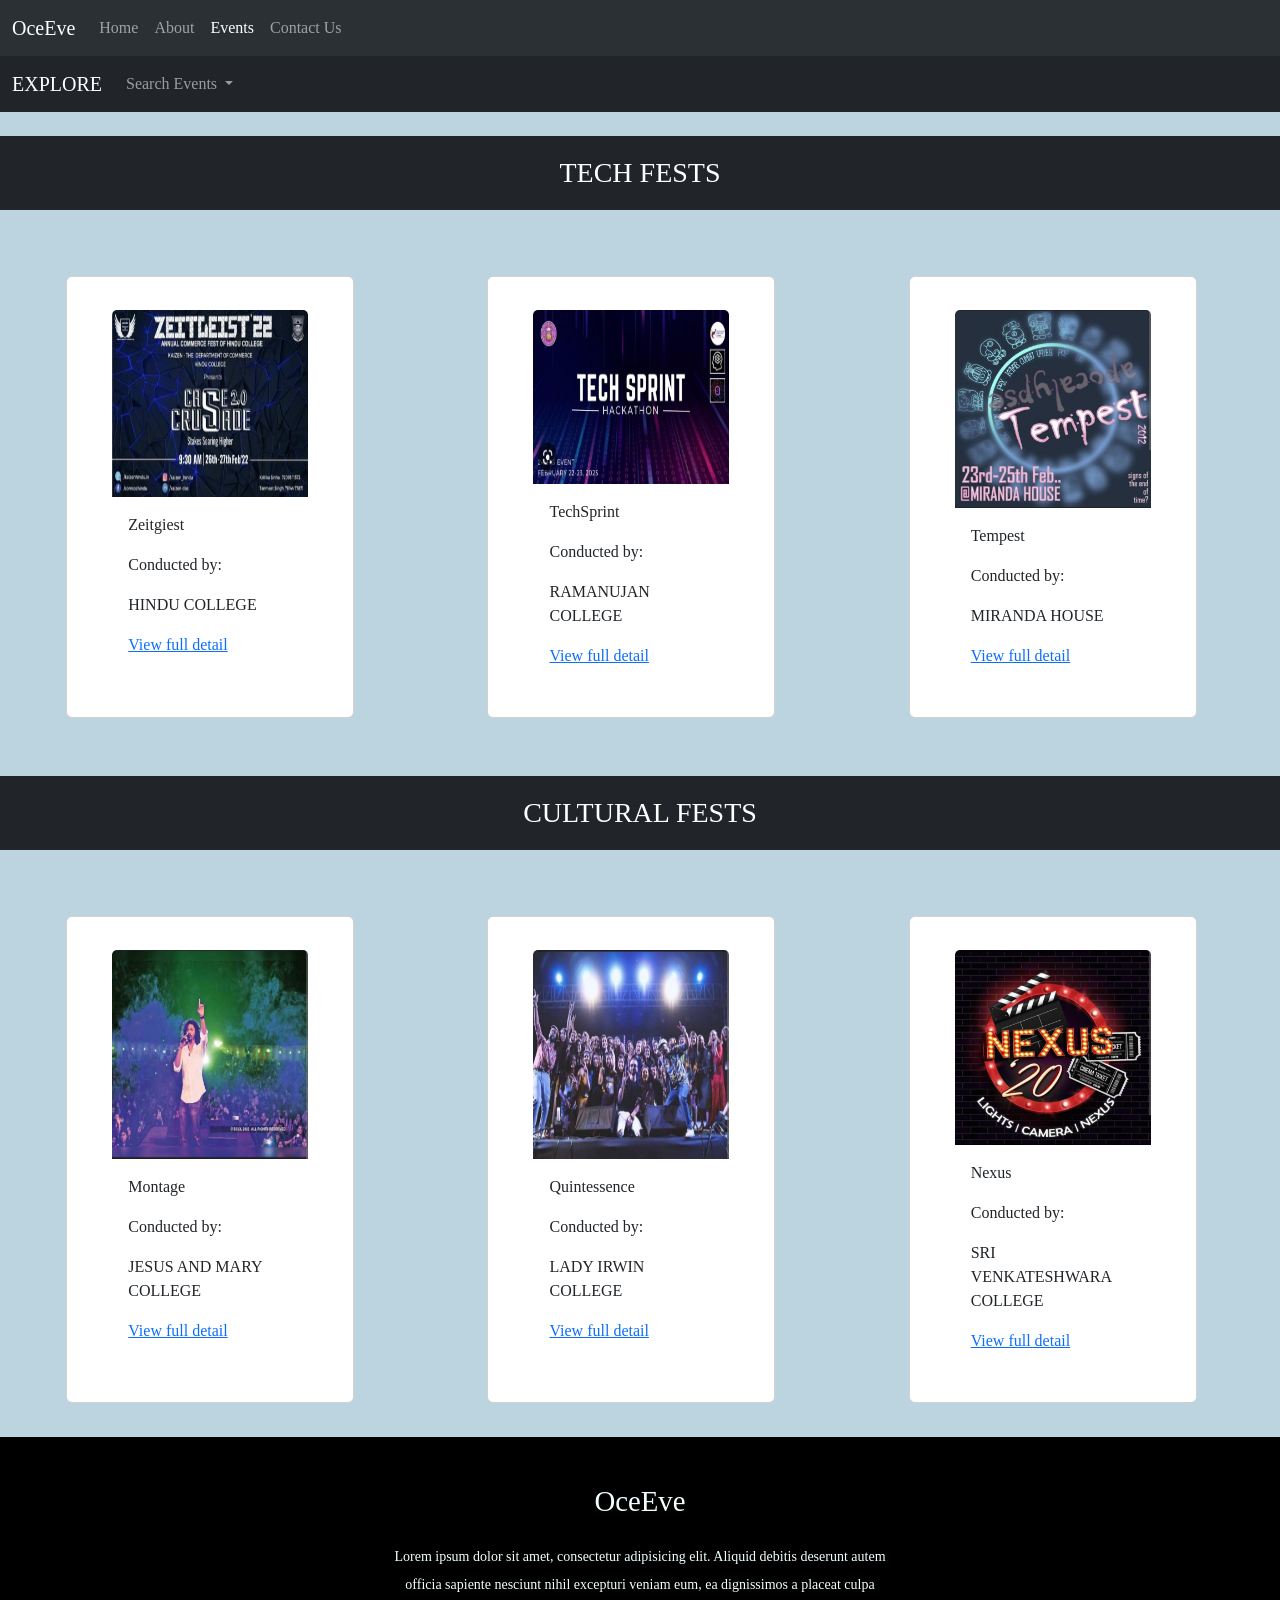
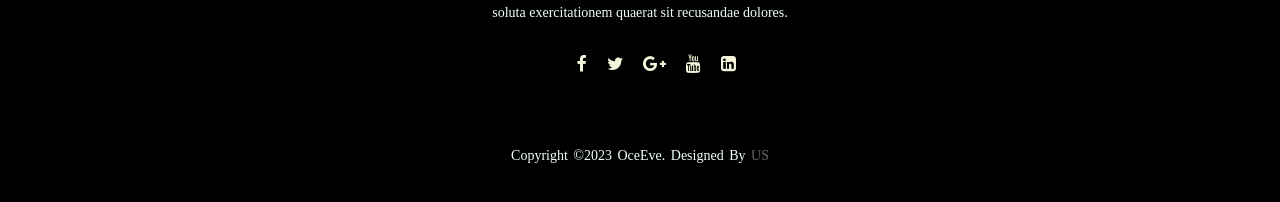
<file: my_event.html>
<!DOCTYPE html>
<html lang="en">
  <head>
    <meta charset="utf-8" />
    <meta name="viewport" content="width=device-width, initial-scale=1" />
    <title>OceEve - Your trustworthy Event Manager</title>
    <link rel="stylesheet" href="style.css">
    <link rel = "stylesheet" href = "https://cdnjs.cloudflare.com/ajax/libs/font-awesome/4.7.0/css/font-awesome.min.css" /> 
    <link href="https://cdn.jsdelivr.net/npm/bootstrap@5.3.0-alpha1/dist/css/bootstrap.min.css" rel="stylesheet"
      integrity="sha384-GLhlTQ8iRABdZLl6O3oVMWSktQOp6b7In1Zl3/Jr59b6EGGoI1aFkw7cmDA6j6gD" crossorigin="anonymous">

  </head>
  <style>
    .card
    {
        margin:34px 55px;
        padding: 33px 45px;
    }

</style>
  <body>
    <nav
      class="navbar navbar-expand-lg bg-body-tertiary bg-dark"
      data-bs-theme="dark"
    >
      <div class="container-fluid">
        <a class="navbar-brand" href="#">OceEve</a>
        <button
          class="navbar-toggler"
          type="button"
          data-bs-toggle="collapse"
          data-bs-target="#navbarSupportedContent"
          aria-controls="navbarSupportedContent"
          aria-expanded="false"
          aria-label="Toggle navigation"
        >
          <span class="navbar-toggler-icon"></span>
        </button>
        <div class="collapse navbar-collapse" id="navbarSupportedContent">
          <ul class="navbar-nav me-auto mb-2 mb-lg-0">
            <li class="nav-item">
              <a class="nav-link" aria-current="page" href="index.html">Home</a>
            </li>
            <li class="nav-item">
              <a class="nav-link" href="About3.html">About</a>
            </li>
            <li class="nav-item">
              <a class="nav-link active" href="#">Events</a>
            </li>
            <li class="nav-item">
              <a class="nav-link" href="contact.html">Contact Us</a>
            </li>
          </ul>
        </div>
      </div>
    </nav>
    
    <nav class="navbar navbar-expand-lg navbar-dark bg-dark">
  <div class="container-fluid">
    <a class="navbar-brand" href="#">EXPLORE</a>
    <button class="navbar-toggler" type="button" data-bs-toggle="collapse" data-bs-target="#navbarNavDarkDropdown" aria-controls="navbarNavDarkDropdown" aria-expanded="false" aria-label="Toggle navigation">
      <span class="navbar-toggler-icon"></span>
    </button>
    <div class="collapse navbar-collapse" id="navbarNavDarkDropdown">
      <ul class="navbar-nav">
        <li class="nav-item dropdown">
          <a class="nav-link dropdown-toggle" href="#" role="button" data-bs-toggle="dropdown" aria-expanded="false">
            Search Events
          </a>
          <ul class="dropdown-menu dropdown-menu-dark">
            <li><a class="dropdown-item" href="#">Cultural Fests</a></li>
            <li><a class="dropdown-item" href="#">Job Fair</a></li>
            <li><a class="dropdown-item" href="#">Tech Fests</a></li>
          </ul>
        </li>
      </ul>
    </div>
  </div>
</nav>
    <div class="row">
      <div class="col-12 text-center my-4">
        <div class="p-3 mb-2 bg-dark text-white text-center fs-3">TECH FESTS</div>
      </div>
      <div class="card" style="width: 18rem;">
        <img src="images/sv1.jpg" class="card-img-top" alt="Load" style="height: 50%;" />
        <div class="card-body">
          <p class="card-text">Zeitgiest</p>
          <p>Conducted by:</p>
          <p>HINDU COLLEGE</p>
          <a href="Zeitgiest.html">View full detail</a>
        </div>
      </div>

      <div class="card" style="width: 18rem">
        <img src="images/sv2.jpg" class="card-img-top" alt="Load" style="height: 100%;"/>
        <div class="card-body">
          <p class="card-text">TechSprint</p>
          <p>Conducted by:</p>
          <p>RAMANUJAN COLLEGE</p>
          <a href="TechSprint.html">View full detail</a>
        </div>
      </div>
      <div class="card" style="width: 18rem">
        <img src="images/sv3.jpg" class="card-img-top" alt="Load" />
        <div class="card-body">
          <p class="card-text">Tempest</p>
          <p>Conducted by:</p>
          <p>MIRANDA HOUSE</p>
          <a href="Tempest.html">View full detail</a>
        </div>
      </div>
      </div>
    </div>
    <div class="row">
      <div class="col-12 text-center my-4">
        <div class="p-3 mb-2 bg-dark text-white text-center fs-3">CULTURAL FESTS</div>
        
      </div>
      <div class="card" style="width: 18rem">
        <img src="images/sv4.jpg" class="card-img-top" alt="Load" style="height: 50%;"/>
        <div class="card-body">
          <p class="card-text">Montage</p>
          <p>Conducted by:</p>
          <p>JESUS AND MARY COLLEGE</p>
          <a href="Montage.html">View full detail</a>
        </div>
      </div>

      <div class="card" style="width: 18rem">
        <img src="images/sv5.jpg" class="card-img-top" alt="Load" style="height: 50%;"/>
        <div class="card-body">
          <p class="card-text">Quintessence</p>
          <p>Conducted by:</p>
          <p>LADY IRWIN COLLEGE</p>
          <a href="QUINTESSENCE.HTML">View full detail</a>
        </div>
      </div>
      <div class="card" style="width: 18rem">
        <img src="images/sv6.jpg" class="card-img-top" alt="Load"/>
        <div class="card-body">
          <p class="card-text">Nexus</p>
          <p>Conducted by:</p>
          <p>SRI VENKATESHWARA COLLEGE</p>
          <a href="Nexus.html">View full detail</a>
        </div>
      </div>
      </div>
    </div>
    <script
      src="https://cdn.jsdelivr.net/npm/bootstrap@5.3.0-alpha1/dist/js/bootstrap.bundle.min.js"
      integrity="sha384-w76AqPfDkMBDXo30jS1Sgez6pr3x5MlQ1ZAGC+nuZB+EYdgRZgiwxhTBTkF7CXvN"
      crossorigin="anonymous"
    ></script>

    <footer>
        <div class="footer-content">
          <h3>OceEve</h3>
          <p>
            Lorem ipsum dolor sit amet, consectetur adipisicing elit. Aliquid
            debitis deserunt autem officia sapiente nesciunt nihil excepturi
            veniam eum, ea dignissimos a placeat culpa soluta exercitationem
            quaerat sit recusandae dolores.
          </p>
          <ul class="socials">
            <li> <a href="#"><i class="fa fa-facebook"></i></a></li>
            <li> <a href="#"><i class="fa fa-twitter"></i></a></li>
            <li> <a href="#"><i class="fa fa-google-plus"></i></a></li>
            <li> <a href="#"><i class="fa fa-youtube"></i></a></li>
            <li> <a href="#"><i class="fa fa-linkedin-square"></i></a></li>
           
          
            
          </ul>
        </div>
        <div class="footer-bottom">
          <p>copyright &copy;2023 OceEve. designed by <span>Us</span></p>
        </div>
      </footer>
</body>
</html>

<style>
body {
  background-color: rgb(188, 212, 224);
  font-family: 'Times New Roman', Times, serif;
  
}

.card{
  margin-left: 6%;
}
</style>
</file>
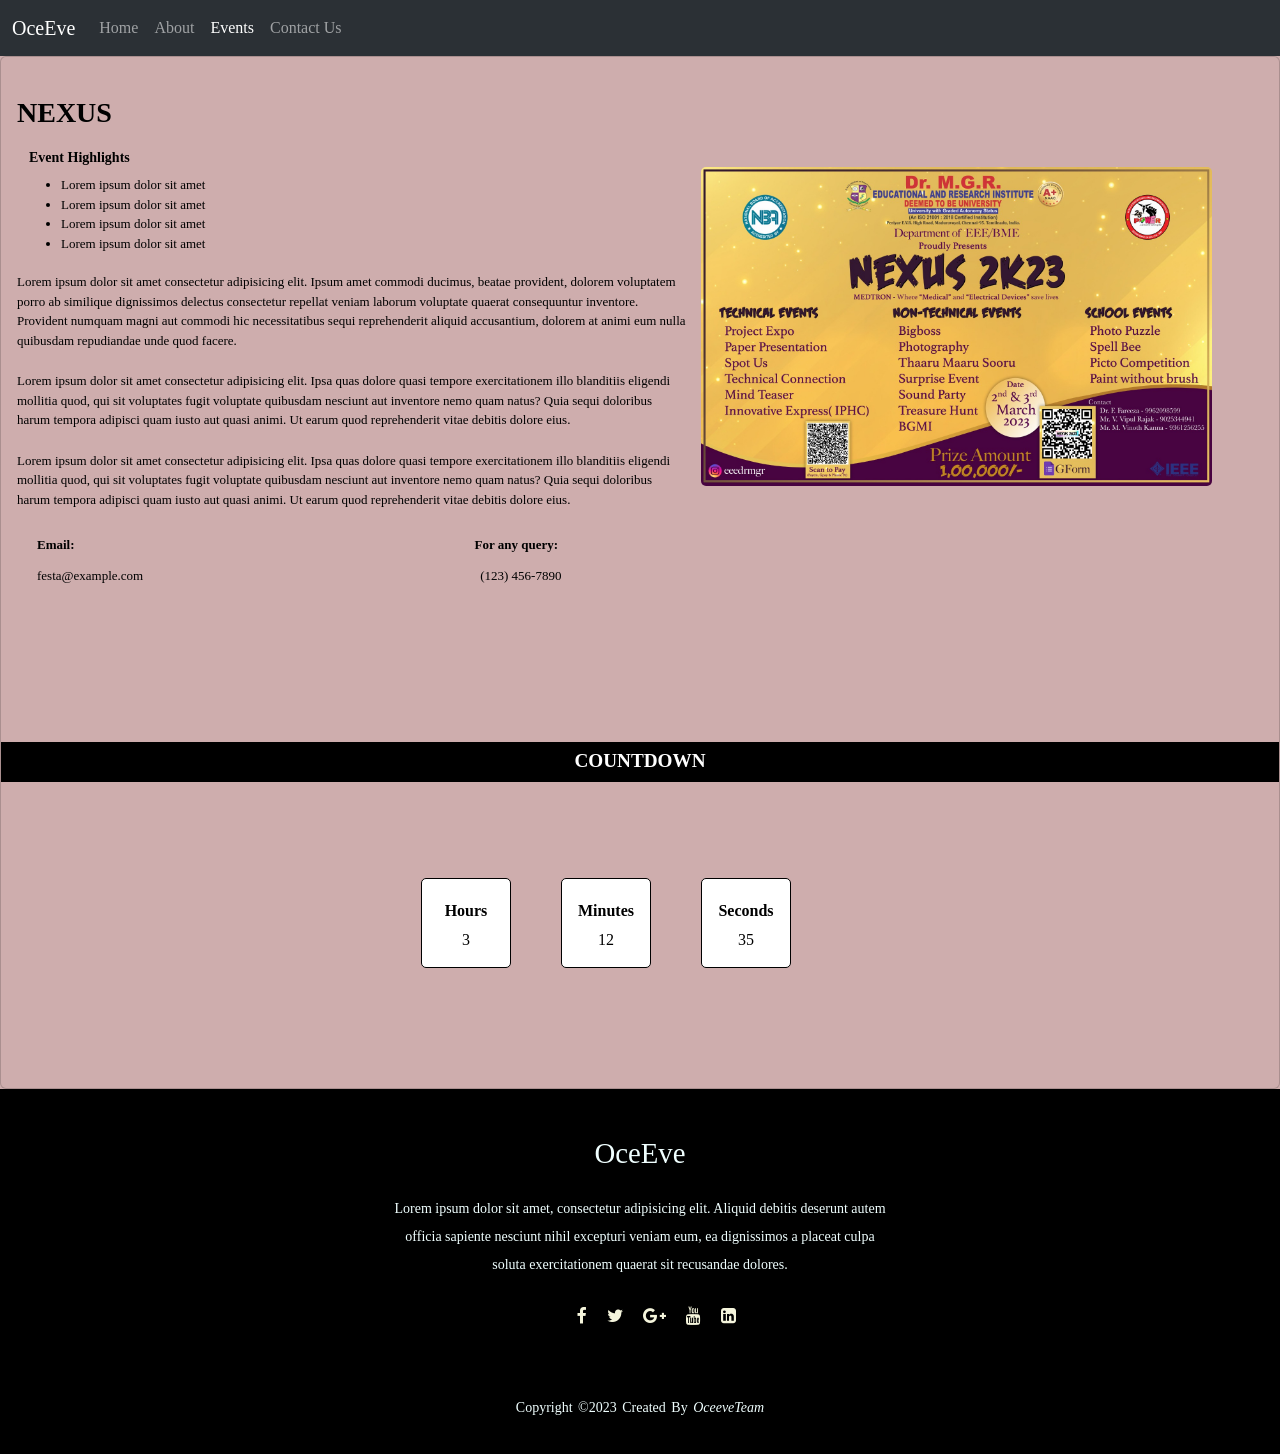
<file: Nexus.html>
<!DOCTYPE html>
<html lang="en">
<head>
    <meta charset="UTF-8">
    <meta name="viewport" content="width=device-width, initial-scale=1.0">
    <title>Document</title>
</head>
<body>
    <!DOCTYPE html>
<html lang="en">
  <head>
    <meta charset="utf-8" />
    <meta name="viewport" content="width=device-width, initial-scale=1" />
    <title>OceEve - Your trustworthy Event Manager</title>
    <link rel="stylesheet" href="style.css">
    <link rel = "stylesheet" href = "https://cdnjs.cloudflare.com/ajax/libs/font-awesome/4.7.0/css/font-awesome.min.css" /> 
    <link href="https://cdn.jsdelivr.net/npm/bootstrap@5.3.0-alpha1/dist/css/bootstrap.min.css" rel="stylesheet"
      integrity="sha384-GLhlTQ8iRABdZLl6O3oVMWSktQOp6b7In1Zl3/Jr59b6EGGoI1aFkw7cmDA6j6gD" crossorigin="anonymous">

  </head>
  <style>
    /* .card
    {
        margin:34px 55px;
        padding: 33px 45px;
    } */

</style>
  <body>
    <nav
      class="navbar navbar-expand-lg bg-body-tertiary bg-dark"
      data-bs-theme="dark"
    >
      <div class="container-fluid">
        <a class="navbar-brand" href="#">OceEve</a>
        <button
          class="navbar-toggler"
          type="button"
          data-bs-toggle="collapse"
          data-bs-target="#navbarSupportedContent"
          aria-controls="navbarSupportedContent"
          aria-expanded="false"
          aria-label="Toggle navigation"
        >
          <span class="navbar-toggler-icon"></span>
        </button>
        <div class="collapse navbar-collapse" id="navbarSupportedContent">
          <ul class="navbar-nav me-auto mb-2 mb-lg-0">
            <li class="nav-item">
              <a class="nav-link" aria-current="page" href="index.html">Home</a>
            </li>
            <li class="nav-item">
              <a class="nav-link" href="About3.html">About</a>
            </li>
            <li class="nav-item">
              <a class="nav-link active" href="#">Events</a>
            </li>
            <li class="nav-item">
              <a class="nav-link" href="contact.html">Contact Us</a>
            </li>
          </ul>
        </div>
      </div>
    </nav>

<div class="card">
    <img src="images/23.jpeg" class="card-img-top"  alt="Load" />
    <div class="card-body">
        <!-- <p class="top1">2023</p> -->
        <p class="card-text"><b>NEXUS</b></p>
        <!-- <p class="top2">"Lorem ipsum dolor, sit"</p> -->
        <section id="details">
            <div class="container">
                <h2 class="head"><b>Event Highlights</b></h2>
                <ul class="Highlight">
                    <li>Lorem ipsum dolor sit amet</li>
                    <li>Lorem ipsum dolor sit amet</li>
                    <li>Lorem ipsum dolor sit amet</li>
                    <li>Lorem ipsum dolor sit amet</li>
                </ul>
            </div>
        </section>
        <p class="main1">Lorem ipsum dolor sit amet consectetur adipisicing elit. Ipsum amet commodi ducimus, beatae provident, dolorem voluptatem porro ab similique dignissimos delectus consectetur repellat veniam laborum voluptate quaerat consequuntur inventore. Provident numquam magni aut commodi hic necessitatibus sequi reprehenderit aliquid accusantium, dolorem at animi eum nulla quibusdam repudiandae unde quod facere.</p>
        <p class="main2">Lorem ipsum dolor sit amet consectetur adipisicing elit. Ipsa quas dolore quasi tempore exercitationem illo blanditiis eligendi mollitia quod, qui sit voluptates fugit voluptate quibusdam nesciunt aut inventore nemo quam natus? Quia sequi doloribus harum tempora adipisci quam iusto aut quasi animi. Ut earum quod reprehenderit vitae debitis dolore eius.</p>
        <p class="main2">Lorem ipsum dolor sit amet consectetur adipisicing elit. Ipsa quas dolore quasi tempore exercitationem illo blanditiis eligendi mollitia quod, qui sit voluptates fugit voluptate quibusdam nesciunt aut inventore nemo quam natus? Quia sequi doloribus harum tempora adipisci quam iusto aut quasi animi. Ut earum quod reprehenderit vitae debitis dolore eius.</p>
        <div class="contact-info">
            <p class="p1"><b>Email:</b></p>
            <p class="p2"><b>For any query:</b></p>
        </div>
        <div class="contact-info">
            <p class="p3">festa@example.com</p>
            <p class="p4">(123) 456-7890</p>
        </div>
        <!-- <section id="contact">
            <div class="container1">
                <h2 class="con"><b>Contact Information</b></h2>
                <p class="contact-info">If you have any questions or need more information about the event, please feel free to contact us:</p>
                <div class="contact-info">
                    <p>Email: festa@example.com</p>
                    <p>Phone: (123) 456-7890</p>
                </div>
            </div>
        </section> -->
    </div>
    <div class="timeline">
    <div class="countdown">
        <p class="time"><b>COUNTDOWN</b></p>
    </div>
    <div class="box">
        <div class="box1">
            <b>Hours</b>
            <p class="input">
                3
            </p>
        </div>

        <div class="box2">
            <b>Minutes</b>
            <p class="input">
                12
            </p>
        </div>

        <div class="box3">
            <b>Seconds</b>
            <p class="input">
                35
            </p>
        </div>
    </div>
</div>
</div>

    <script
      src="https://cdn.jsdelivr.net/npm/bootstrap@5.3.0-alpha1/dist/js/bootstrap.bundle.min.js"
      integrity="sha384-w76AqPfDkMBDXo30jS1Sgez6pr3x5MlQ1ZAGC+nuZB+EYdgRZgiwxhTBTkF7CXvN"
      crossorigin="anonymous"
    ></script>

    <footer>
        <div class="footer-content">
          <h3>OceEve</h3>
          <p>
            Lorem ipsum dolor sit amet, consectetur adipisicing elit. Aliquid
            debitis deserunt autem officia sapiente nesciunt nihil excepturi
            veniam eum, ea dignissimos a placeat culpa soluta exercitationem
            quaerat sit recusandae dolores.
          </p>
          <ul class="socials">
            <li> <a href="#"><i class="fa fa-facebook"></i></a></li>
            <li> <a href="#"><i class="fa fa-twitter"></i></a></li>
            <li> <a href="#"><i class="fa fa-google-plus"></i></a></li>
            <li> <a href="#"><i class="fa fa-youtube"></i></a></li>
            <li> <a href="#"><i class="fa fa-linkedin-square"></i></a></li>
           
          
            
          </ul>
        </div>
        <div class="footer-bottom">
          <p>copyright &copy;2023
            Created by <i>OceeveTeam</i>
          </p>
          </div>
      </footer>
    </body>
</html>

<style>
    body {
        background-color: rgb(206, 173, 173);
        font-family: 'Times New Roman', Times, serif;
    }
    .card{
        background-color: rgb(206, 173, 173);
        color: black;
        padding-top: 10px;
        /* padding-left: 40px; */
    }
    /* .top1{
        font-size: medium;
        position: relative;
        top: 20px;
    }
    .top2{
        font-size: medium;
        position: relative;
        bottom: 15px;
    } */
    .card-text{
        font-size: 28px;
    }
    .main1{
        padding-top: 3px;
        font-size: small;
    }
    .main2{
        padding-top: 5px;
        font-size: small;
    }
    .card-body{
        font-size: 15px;
        position: relative;
        bottom: 310px;
        display: flex;
        flex-direction: column;
        width: 55%;
    }
    .card-img-top{
        width: 40%;
        height: 40%;
        left: 700px;
        top: 100px;
        border-radius: 5px;
        position: relative;
    }
    
    .time{
        text-align: center;
        /* background-color: rgb(206, 173, 173); */
        font-size: larger;
        background-color: black;
        height: 40px;
        padding-top: 5px;
        position: relative;
        bottom: 10px;
        color: white;
    }
    .box{
        display: flex;
        flex-direction: row;
        padding-right: 20px;
        background-color: rgb(206, 173, 173);
        position: relative;
        top: 70px;
    }
    .box1{
        background-color: white;
        color: black;
        width: 90px;
        height: 90px;
        margin-right: 50px;
        padding-top: 20px;
        text-align: center;
        margin-left: 420px;   
        border-radius: 5px; 
        border: 1px solid black;    
    }
    .box2{
        background-color: white;
        color: black;
        width: 90px;
        height: 90px;
        margin-right: 50px;
        padding-top: 20px;
        text-align: center;
        border: 1px solid black;
        border-radius: 5px;   
        /* margin-left: 10px; */
    }
    .box3{
        background-color: white;
        color: black;
        width:  90px;
        height:  90px;
        /* margin-left: 50px; */
        padding-top: 20px;
        text-align: center;
        border-radius: 5px;   
        border: 1px solid black;
    }
    .input{
        padding-top: 5px;
    }
    .timeline{
        position: relative;
        bottom: 190px;
    }
    .head{
        font-size: 14px;
    }
    .container1{
        width: 500px;
        border: 1px solid black;
        position: relative;
        left: 670px;
        top: 50px;
    }
    .Highlight,.contact-info{
        font-size: small;
    }
    .contact-info{
        /* padding-left: 20px; */
        display: flex;
        flex-direction: row;
        margin-top: 10px;
    }
    .p1{
        margin-left: 20px;
    }
    .p2{
        margin-left: 400px;
    }
    .p3{
        margin-left: 20px;
        position: relative;
        bottom: 15px;
    }
    .p4{
        margin-left: 337px;
        position: relative;
        bottom: 15px;
    }
    .con{
        font-size: 14px;
        text-align: center;
    }
</style>
</body>
</html>
</file>
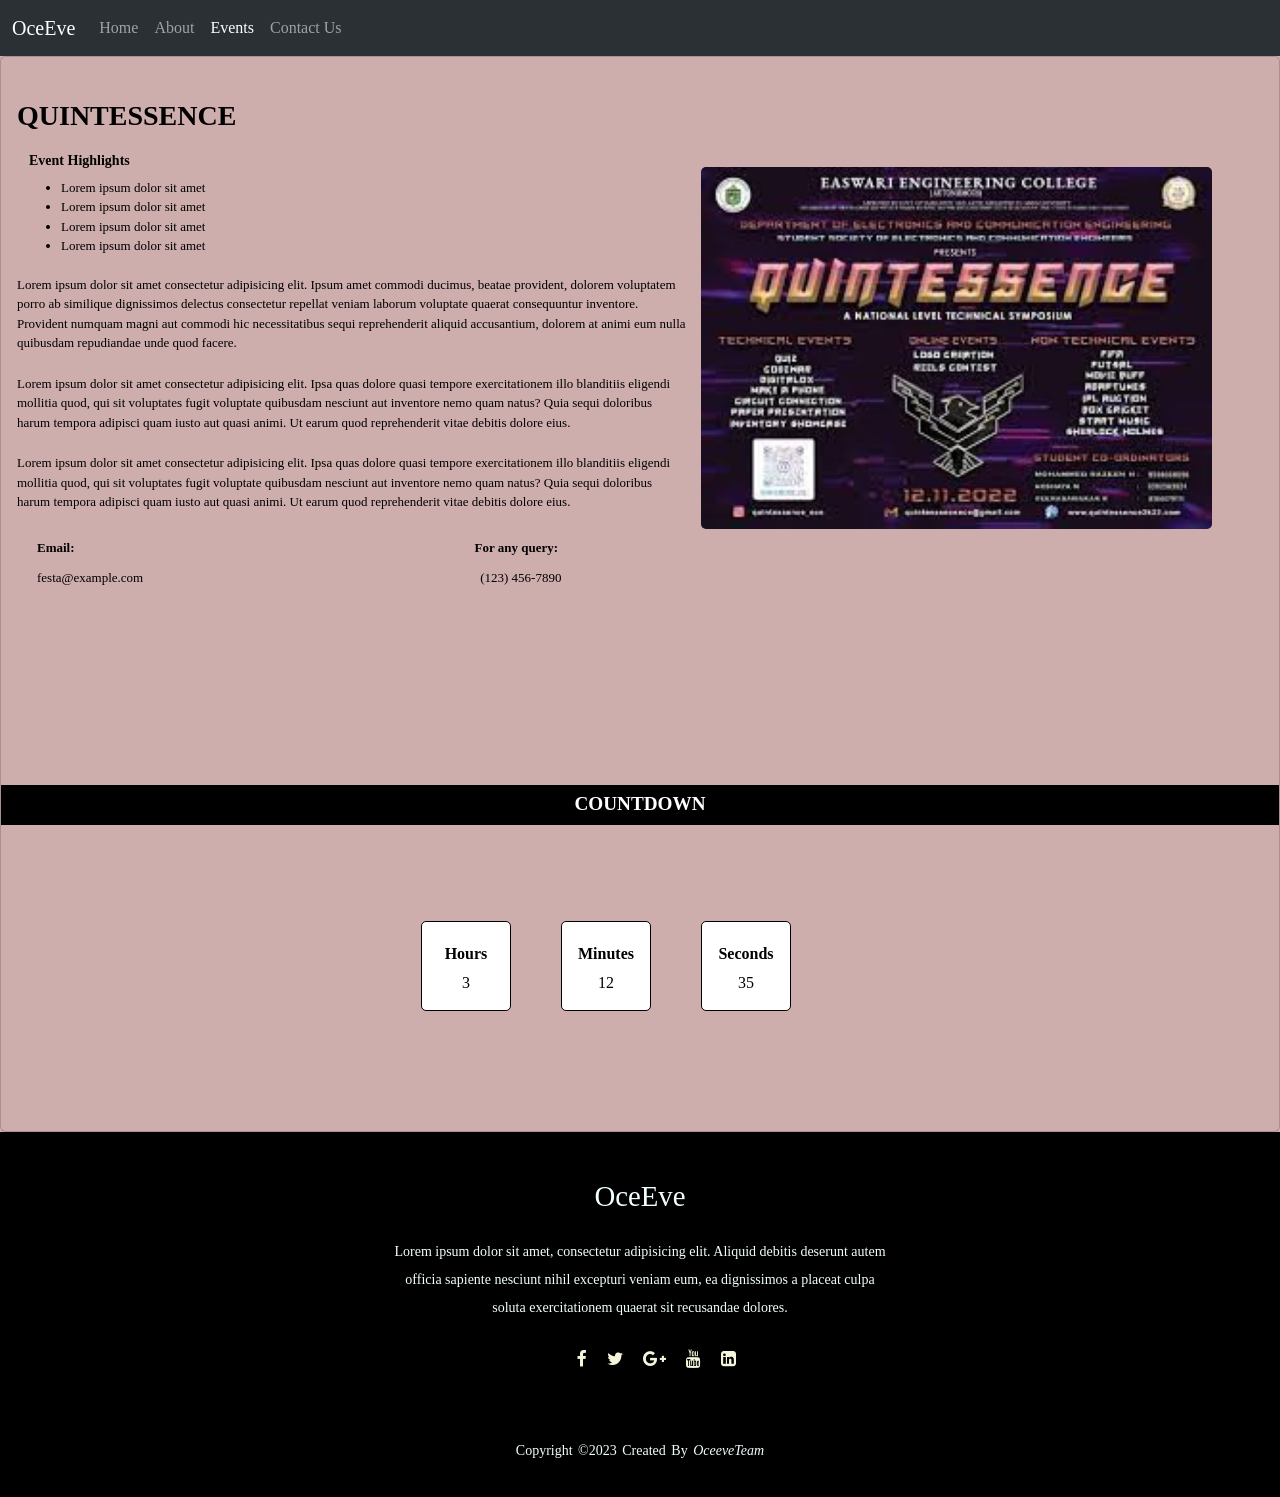
<file: QUINTESSENCE.HTML>
<!DOCTYPE html>
<html lang="en">
<head>
    <meta charset="UTF-8">
    <meta name="viewport" content="width=device-width, initial-scale=1.0">
    <title>Document</title>
</head>
<body>
    <!DOCTYPE html>
<html lang="en">
  <head>
    <meta charset="utf-8" />
    <meta name="viewport" content="width=device-width, initial-scale=1" />
    <title>OceEve - Your trustworthy Event Manager</title>
    <link rel="stylesheet" href="style.css">
    <link rel = "stylesheet" href = "https://cdnjs.cloudflare.com/ajax/libs/font-awesome/4.7.0/css/font-awesome.min.css" /> 
    <link href="https://cdn.jsdelivr.net/npm/bootstrap@5.3.0-alpha1/dist/css/bootstrap.min.css" rel="stylesheet"
      integrity="sha384-GLhlTQ8iRABdZLl6O3oVMWSktQOp6b7In1Zl3/Jr59b6EGGoI1aFkw7cmDA6j6gD" crossorigin="anonymous">

  </head>
  <style>
    /* .card
    {
        margin:34px 55px;
        padding: 33px 45px;
    } */

</style>
  <body>
    <nav
      class="navbar navbar-expand-lg bg-body-tertiary bg-dark"
      data-bs-theme="dark"
    >
      <div class="container-fluid">
        <a class="navbar-brand" href="#">OceEve</a>
        <button
          class="navbar-toggler"
          type="button"
          data-bs-toggle="collapse"
          data-bs-target="#navbarSupportedContent"
          aria-controls="navbarSupportedContent"
          aria-expanded="false"
          aria-label="Toggle navigation"
        >
          <span class="navbar-toggler-icon"></span>
        </button>
        <div class="collapse navbar-collapse" id="navbarSupportedContent">
          <ul class="navbar-nav me-auto mb-2 mb-lg-0">
            <li class="nav-item">
              <a class="nav-link" aria-current="page" href="index.html">Home</a>
            </li>
            <li class="nav-item">
              <a class="nav-link" href="About3.html">About</a>
            </li>
            <li class="nav-item">
              <a class="nav-link active" href="#">Events</a>
            </li>
            <li class="nav-item">
              <a class="nav-link" href="contact.html">Contact Us</a>
            </li>
          </ul>
        </div>
      </div>
    </nav>

<div class="card">
    <img src="images/1.jpg" class="card-img-top"  alt="Load" />
    <div class="card-body">
        <!-- <p class="top1">2023</p> -->
        <p class="card-text"><b>QUINTESSENCE</b></p>
        <!-- <p class="top2">"Lorem ipsum dolor, sit"</p> -->
        <section id="details">
            <div class="container">
                <h2 class="head"><b>Event Highlights</b></h2>
                <ul class="Highlight">
                    <li>Lorem ipsum dolor sit amet</li>
                    <li>Lorem ipsum dolor sit amet</li>
                    <li>Lorem ipsum dolor sit amet</li>
                    <li>Lorem ipsum dolor sit amet</li>
                </ul>
            </div>
        </section>
        <p class="main1">Lorem ipsum dolor sit amet consectetur adipisicing elit. Ipsum amet commodi ducimus, beatae provident, dolorem voluptatem porro ab similique dignissimos delectus consectetur repellat veniam laborum voluptate quaerat consequuntur inventore. Provident numquam magni aut commodi hic necessitatibus sequi reprehenderit aliquid accusantium, dolorem at animi eum nulla quibusdam repudiandae unde quod facere.</p>
        <p class="main2">Lorem ipsum dolor sit amet consectetur adipisicing elit. Ipsa quas dolore quasi tempore exercitationem illo blanditiis eligendi mollitia quod, qui sit voluptates fugit voluptate quibusdam nesciunt aut inventore nemo quam natus? Quia sequi doloribus harum tempora adipisci quam iusto aut quasi animi. Ut earum quod reprehenderit vitae debitis dolore eius.</p>
        <p class="main2">Lorem ipsum dolor sit amet consectetur adipisicing elit. Ipsa quas dolore quasi tempore exercitationem illo blanditiis eligendi mollitia quod, qui sit voluptates fugit voluptate quibusdam nesciunt aut inventore nemo quam natus? Quia sequi doloribus harum tempora adipisci quam iusto aut quasi animi. Ut earum quod reprehenderit vitae debitis dolore eius.</p>
        <div class="contact-info">
            <p class="p1"><b>Email:</b></p>
            <p class="p2"><b>For any query:</b></p>
        </div>
        <div class="contact-info">
            <p class="p3">festa@example.com</p>
            <p class="p4">(123) 456-7890</p>
        </div>
        <!-- <section id="contact">
            <div class="container1">
                <h2 class="con"><b>Contact Information</b></h2>
                <p class="contact-info">If you have any questions or need more information about the event, please feel free to contact us:</p>
                <div class="contact-info">
                    <p>Email: festa@example.com</p>
                    <p>Phone: (123) 456-7890</p>
                </div>
            </div>
        </section> -->
    </div>
    <div class="timeline">
    <div class="countdown">
        <p class="time"><b>COUNTDOWN</b></p>
    </div>
    <div class="box">
        <div class="box1">
            <b>Hours</b>
            <p class="input">
                3
            </p>
        </div>

        <div class="box2">
            <b>Minutes</b>
            <p class="input">
                12
            </p>
        </div>

        <div class="box3">
            <b>Seconds</b>
            <p class="input">
                35
            </p>
        </div>
    </div>
</div>
</div>

    <script
      src="https://cdn.jsdelivr.net/npm/bootstrap@5.3.0-alpha1/dist/js/bootstrap.bundle.min.js"
      integrity="sha384-w76AqPfDkMBDXo30jS1Sgez6pr3x5MlQ1ZAGC+nuZB+EYdgRZgiwxhTBTkF7CXvN"
      crossorigin="anonymous"
    ></script>

    <footer>
        <div class="footer-content">
          <h3>OceEve</h3>
          <p>
            Lorem ipsum dolor sit amet, consectetur adipisicing elit. Aliquid
            debitis deserunt autem officia sapiente nesciunt nihil excepturi
            veniam eum, ea dignissimos a placeat culpa soluta exercitationem
            quaerat sit recusandae dolores.
          </p>
          <ul class="socials">
            <li> <a href="#"><i class="fa fa-facebook"></i></a></li>
            <li> <a href="#"><i class="fa fa-twitter"></i></a></li>
            <li> <a href="#"><i class="fa fa-google-plus"></i></a></li>
            <li> <a href="#"><i class="fa fa-youtube"></i></a></li>
            <li> <a href="#"><i class="fa fa-linkedin-square"></i></a></li>
           
          
            
          </ul>
        </div>
        <div class="footer-bottom">
          <p>copyright &copy;2023
            Created by <i>OceeveTeam</i>
          </p>
          </div>
      </footer>
    </body>
</html>

<style>
    body {
        background-color: rgb(206, 173, 173);
        font-family: 'Times New Roman', Times, serif;
    }
    .card{
        background-color: rgb(206, 173, 173);
        color: black;
        padding-top: 10px;
        /* padding-left: 40px; */
    }
    /* .top1{
        font-size: medium;
        position: relative;
        top: 20px;
    }
    .top2{
        font-size: medium;
        position: relative;
        bottom: 15px;
    } */
    .card-text{
        font-size: 28px;
    }
    .main1{
        padding-top: 3px;
        font-size: small;
    }
    .main2{
        padding-top: 5px;
        font-size: small;
    }
    .card-body{
        font-size: 15px;
        position: relative;
        bottom: 350px;
        display: flex;
        flex-direction: column;
        width: 55%;
    }
    .card-img-top{
        width: 40%;
        height: 40%;
        left: 700px;
        top: 100px;
        border-radius: 5px;
        position: relative;
    }
    
    .time{
        text-align: center;
        /* background-color: rgb(206, 173, 173); */
        font-size: larger;
        background-color: black;
        height: 40px;
        padding-top: 5px;
        position: relative;
        bottom: 10px;
        color: white;
    }
    .box{
        display: flex;
        flex-direction: row;
        padding-right: 20px;
        background-color: rgb(206, 173, 173);
        position: relative;
        top: 70px;
    }
    .box1{
        background-color: white;
        color: black;
        width: 90px;
        height: 90px;
        margin-right: 50px;
        padding-top: 20px;
        text-align: center;
        margin-left: 420px;   
        border-radius: 5px; 
        border: 1px solid black;    
    }
    .box2{
        background-color: white;
        color: black;
        width: 90px;
        height: 90px;
        margin-right: 50px;
        padding-top: 20px;
        text-align: center;
        border: 1px solid black;
        border-radius: 5px;   
        /* margin-left: 10px; */
    }
    .box3{
        background-color: white;
        color: black;
        width:  90px;
        height:  90px;
        /* margin-left: 50px; */
        padding-top: 20px;
        text-align: center;
        border-radius: 5px;   
        border: 1px solid black;
    }
    .input{
        padding-top: 5px;
    }
    .timeline{
        position: relative;
        bottom: 190px;
    }
    .head{
        font-size: 14px;
    }
    .container1{
        width: 500px;
        border: 1px solid black;
        position: relative;
        left: 670px;
        top: 50px;
    }
    .Highlight,.contact-info{
        font-size: small;
    }
    .contact-info{
        /* padding-left: 20px; */
        display: flex;
        flex-direction: row;
        margin-top: 10px;
    }
    .p1{
        margin-left: 20px;
    }
    .p2{
        margin-left: 400px;
    }
    .p3{
        margin-left: 20px;
        position: relative;
        bottom: 15px;
    }
    .p4{
        margin-left: 337px;
        position: relative;
        bottom: 15px;
    }
    .con{
        font-size: 14px;
        text-align: center;
    }
</style>
</body>
</html>
</file>
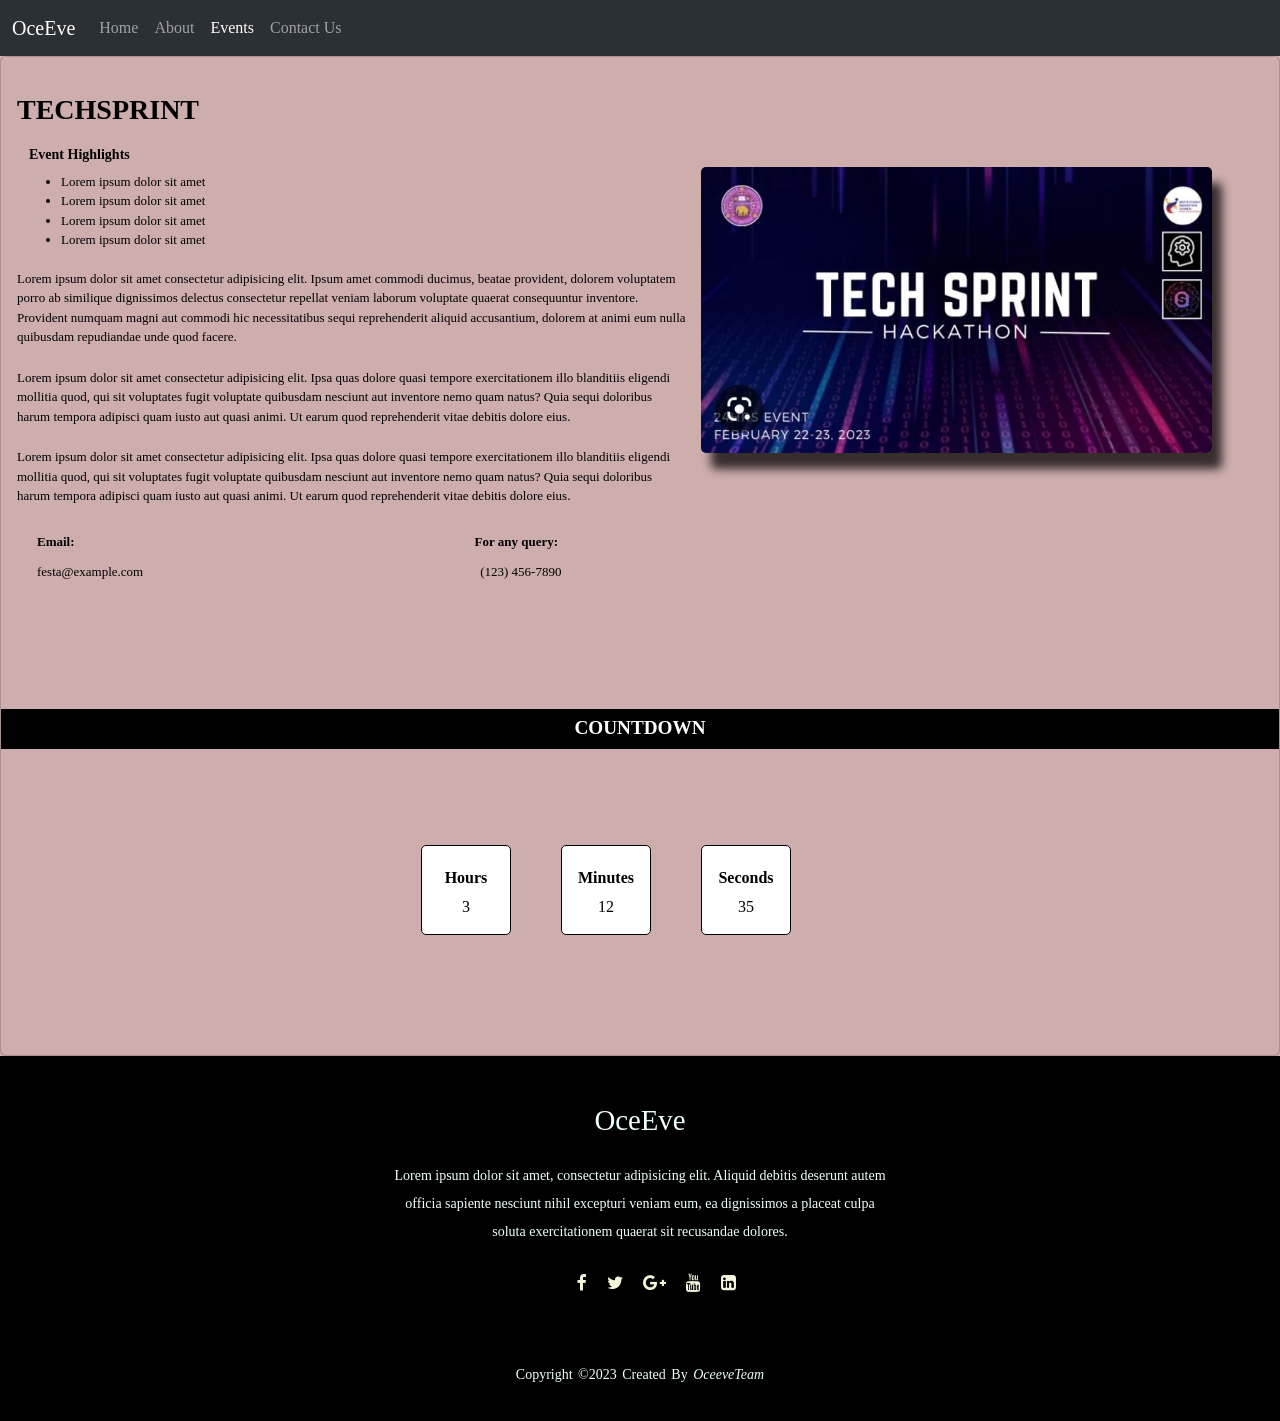
<file: TechSprint.html>
<!DOCTYPE html>
<html lang="en">
<head>
    <meta charset="UTF-8">
    <meta name="viewport" content="width=device-width, initial-scale=1.0">
    <title>Document</title>
</head>
<body>
    <!DOCTYPE html>
<html lang="en">
  <head>
    <meta charset="utf-8" />
    <meta name="viewport" content="width=device-width, initial-scale=1" />
    <title>OceEve - Your trustworthy Event Manager</title>
    <link rel="stylesheet" href="style.css">
    <link rel = "stylesheet" href = "https://cdnjs.cloudflare.com/ajax/libs/font-awesome/4.7.0/css/font-awesome.min.css" /> 
    <link href="https://cdn.jsdelivr.net/npm/bootstrap@5.3.0-alpha1/dist/css/bootstrap.min.css" rel="stylesheet"
      integrity="sha384-GLhlTQ8iRABdZLl6O3oVMWSktQOp6b7In1Zl3/Jr59b6EGGoI1aFkw7cmDA6j6gD" crossorigin="anonymous">

  </head>
  <style>
    /* .card
    {
        margin:34px 55px;
        padding: 33px 45px;
    } */
    img{
        box-shadow: 10px 16px 10px #171313d4;
    }
</style>
  <body>
    <nav
      class="navbar navbar-expand-lg bg-body-tertiary bg-dark"
      data-bs-theme="dark"
    >
      <div class="container-fluid">
        <a class="navbar-brand" href="#">OceEve</a>
        <button
          class="navbar-toggler"
          type="button"
          data-bs-toggle="collapse"
          data-bs-target="#navbarSupportedContent"
          aria-controls="navbarSupportedContent"
          aria-expanded="false"
          aria-label="Toggle navigation"
        >
          <span class="navbar-toggler-icon"></span>
        </button>
        <div class="collapse navbar-collapse" id="navbarSupportedContent">
          <ul class="navbar-nav me-auto mb-2 mb-lg-0">
            <li class="nav-item">
              <a class="nav-link" aria-current="page" href="index.html">Home</a>
            </li>
            <li class="nav-item">
              <a class="nav-link" href="About3.html">About</a>
            </li>
            <li class="nav-item">
              <a class="nav-link active" href="#">Events</a>
            </li>
            <li class="nav-item">
              <a class="nav-link" href="contact.html">Contact Us</a>
            </li>
          </ul>
        </div>
      </div>
    </nav>

<div class="card">
    <img src="images/sv2.jpg" class="card-img-top"  alt="Load" />
    <div class="card-body">
        <!-- <p class="top1">2023</p> -->
        <p class="card-text"><b>TECHSPRINT</b></p>
        <!-- <p class="top2">"Lorem ipsum dolor, sit"</p> -->
        <section id="details">
            <div class="container">
                <h2 class="head"><b>Event Highlights</b></h2>
                <ul class="Highlight">
                    <li>Lorem ipsum dolor sit amet</li>
                    <li>Lorem ipsum dolor sit amet</li>
                    <li>Lorem ipsum dolor sit amet</li>
                    <li>Lorem ipsum dolor sit amet</li>
                </ul>
            </div>
        </section>
        <p class="main1">Lorem ipsum dolor sit amet consectetur adipisicing elit. Ipsum amet commodi ducimus, beatae provident, dolorem voluptatem porro ab similique dignissimos delectus consectetur repellat veniam laborum voluptate quaerat consequuntur inventore. Provident numquam magni aut commodi hic necessitatibus sequi reprehenderit aliquid accusantium, dolorem at animi eum nulla quibusdam repudiandae unde quod facere.</p>
        <p class="main2">Lorem ipsum dolor sit amet consectetur adipisicing elit. Ipsa quas dolore quasi tempore exercitationem illo blanditiis eligendi mollitia quod, qui sit voluptates fugit voluptate quibusdam nesciunt aut inventore nemo quam natus? Quia sequi doloribus harum tempora adipisci quam iusto aut quasi animi. Ut earum quod reprehenderit vitae debitis dolore eius.</p>
        <p class="main2">Lorem ipsum dolor sit amet consectetur adipisicing elit. Ipsa quas dolore quasi tempore exercitationem illo blanditiis eligendi mollitia quod, qui sit voluptates fugit voluptate quibusdam nesciunt aut inventore nemo quam natus? Quia sequi doloribus harum tempora adipisci quam iusto aut quasi animi. Ut earum quod reprehenderit vitae debitis dolore eius.</p>
        <div class="contact-info">
            <p class="p1"><b>Email:</b></p>
            <p class="p2"><b>For any query:</b></p>
        </div>
        <div class="contact-info">
            <p class="p3">festa@example.com</p>
            <p class="p4">(123) 456-7890</p>
        </div>
        <!-- <section id="contact">
            <div class="container1">
                <h2 class="con"><b>Contact Information</b></h2>
                <p class="contact-info">If you have any questions or need more information about the event, please feel free to contact us:</p>
                <div class="contact-info">
                    <p>Email: festa@example.com</p>
                    <p>Phone: (123) 456-7890</p>
                </div>
            </div>
        </section> -->
    </div>
    <div class="timeline">
    <div class="countdown">
        <p class="time"><b>COUNTDOWN</b></p>
    </div>
    <div class="box">
        <div class="box1">
            <b>Hours</b>
            <p class="input">
                3
            </p>
        </div>

        <div class="box2">
            <b>Minutes</b>
            <p class="input">
                12
            </p>
        </div>

        <div class="box3">
            <b>Seconds</b>
            <p class="input">
                35
            </p>
        </div>
    </div>
</div>
</div>

    <script
      src="https://cdn.jsdelivr.net/npm/bootstrap@5.3.0-alpha1/dist/js/bootstrap.bundle.min.js"
      integrity="sha384-w76AqPfDkMBDXo30jS1Sgez6pr3x5MlQ1ZAGC+nuZB+EYdgRZgiwxhTBTkF7CXvN"
      crossorigin="anonymous"
    ></script>

    <footer>
        <div class="footer-content">
          <h3>OceEve</h3>
          <p>
            Lorem ipsum dolor sit amet, consectetur adipisicing elit. Aliquid
            debitis deserunt autem officia sapiente nesciunt nihil excepturi
            veniam eum, ea dignissimos a placeat culpa soluta exercitationem
            quaerat sit recusandae dolores.
          </p>
          <ul class="socials">
            <li> <a href="#"><i class="fa fa-facebook"></i></a></li>
            <li> <a href="#"><i class="fa fa-twitter"></i></a></li>
            <li> <a href="#"><i class="fa fa-google-plus"></i></a></li>
            <li> <a href="#"><i class="fa fa-youtube"></i></a></li>
            <li> <a href="#"><i class="fa fa-linkedin-square"></i></a></li>
           
          
            
          </ul>
        </div>
        <div class="footer-bottom">
          <p>copyright &copy;2023
            Created by <i>OceeveTeam</i>
          </p>
          </div>
      </footer>
    </body>
</html>

<style>
    body {
        background-color: rgb(206, 173, 173);
        font-family: 'Times New Roman', Times, serif;
    }
    .card{
        background-color: rgb(206, 173, 173);
        color: black;
        padding-top: 10px;
        /* padding-left: 40px; */
    }
    /* .top1{
        font-size: medium;
        position: relative;
        top: 20px;
    }
    .top2{
        font-size: medium;
        position: relative;
        bottom: 15px;
    } */
    .card-text{
        font-size: 28px;
    }
    .main1{
        padding-top: 3px;
        font-size: small;
    }
    .main2{
        padding-top: 5px;
        font-size: small;
    }
    .card-body{
        font-size: 15px;
        position: relative;
        bottom: 280px;
        display: flex;
        flex-direction: column;
        width: 55%;
    }
    .card-img-top{
        width: 40%;
        height: 40%;
        left: 700px;
        top: 100px;
        border-radius: 5px;
        position: relative;
    }
    
    .time{
        text-align: center;
        /* background-color: rgb(206, 173, 173); */
        font-size: larger;
        background-color: black;
        height: 40px;
        padding-top: 5px;
        position: relative;
        bottom: 10px;
        color: white;
    }
    .box{
        display: flex;
        flex-direction: row;
        padding-right: 20px;
        background-color: rgb(206, 173, 173);
        position: relative;
        top: 70px;
    }
    .box1{
        background-color: white;
        color: black;
        width: 90px;
        height: 90px;
        margin-right: 50px;
        padding-top: 20px;
        text-align: center;
        margin-left: 420px;   
        border-radius: 5px; 
        border: 1px solid black;    
    }
    .box2{
        background-color: white;
        color: black;
        width: 90px;
        height: 90px;
        margin-right: 50px;
        padding-top: 20px;
        text-align: center;
        border: 1px solid black;
        border-radius: 5px;   
        /* margin-left: 10px; */
    }
    .box3{
        background-color: white;
        color: black;
        width:  90px;
        height:  90px;
        /* margin-left: 50px; */
        padding-top: 20px;
        text-align: center;
        border-radius: 5px;   
        border: 1px solid black;
    }
    .input{
        padding-top: 5px;
    }
    .timeline{
        position: relative;
        bottom: 190px;
    }
    .head{
        font-size: 14px;
    }
    .container1{
        width: 500px;
        border: 1px solid black;
        position: relative;
        left: 670px;
        top: 50px;
    }
    .Highlight,.contact-info{
        font-size: small;
    }
    .contact-info{
        /* padding-left: 20px; */
        display: flex;
        flex-direction: row;
        margin-top: 10px;
    }
    .p1{
        margin-left: 20px;
    }
    .p2{
        margin-left: 400px;
    }
    .p3{
        margin-left: 20px;
        position: relative;
        bottom: 15px;
    }
    .p4{
        margin-left: 337px;
        position: relative;
        bottom: 15px;
    }
    .con{
        font-size: 14px;
        text-align: center;
    }
</style>
</body>
</html>
</file>
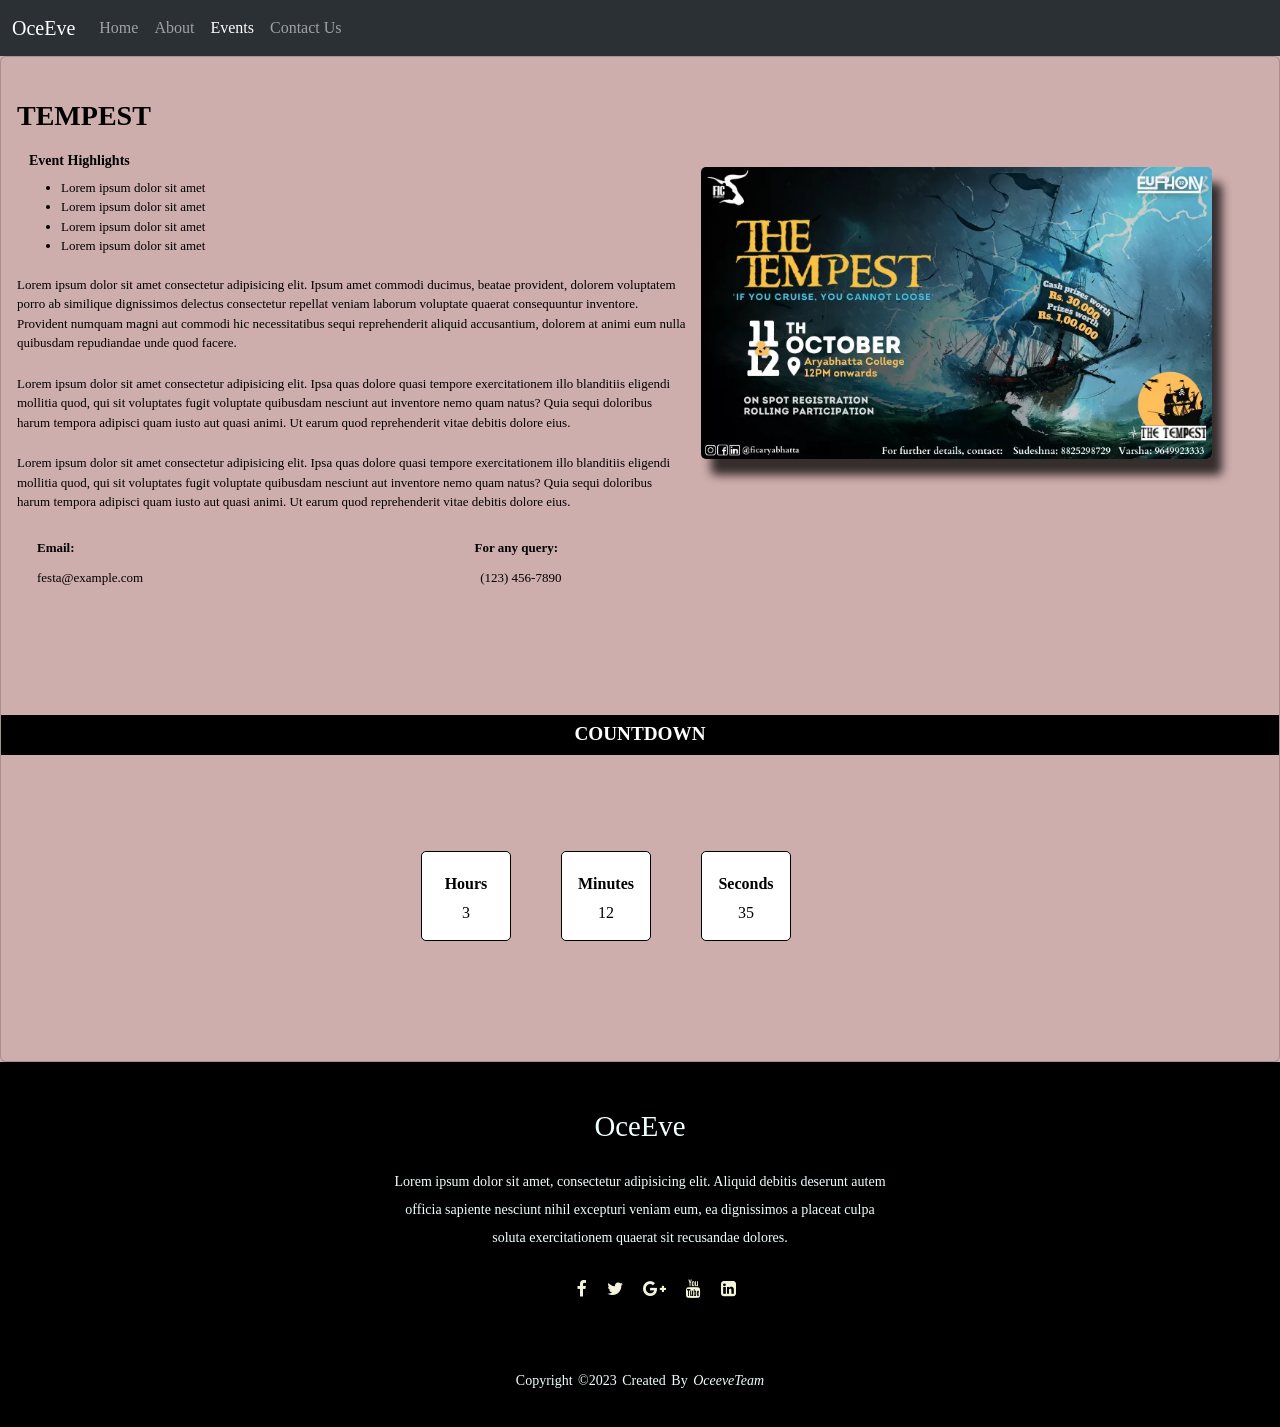
<file: Tempest.html>
<!DOCTYPE html>
<html lang="en">
<head>
    <meta charset="UTF-8">
    <meta name="viewport" content="width=device-width, initial-scale=1.0">
    <title>Document</title>
</head>
<body>
    <!DOCTYPE html>
<html lang="en">
  <head>
    <meta charset="utf-8" />
    <meta name="viewport" content="width=device-width, initial-scale=1" />
    <title>OceEve - Your trustworthy Event Manager</title>
    <link rel="stylesheet" href="style.css">
    <link rel = "stylesheet" href = "https://cdnjs.cloudflare.com/ajax/libs/font-awesome/4.7.0/css/font-awesome.min.css" /> 
    <link href="https://cdn.jsdelivr.net/npm/bootstrap@5.3.0-alpha1/dist/css/bootstrap.min.css" rel="stylesheet"
      integrity="sha384-GLhlTQ8iRABdZLl6O3oVMWSktQOp6b7In1Zl3/Jr59b6EGGoI1aFkw7cmDA6j6gD" crossorigin="anonymous">

  </head>
  <style>
    /* .card
    {
        margin:34px 55px;
        padding: 33px 45px;
    } */
    img{
        box-shadow: 10px 16px 10px #171313d4;
    }
</style>
  <body>
    <nav
      class="navbar navbar-expand-lg bg-body-tertiary bg-dark"
      data-bs-theme="dark"
    >
      <div class="container-fluid">
        <a class="navbar-brand" href="#">OceEve</a>
        <button
          class="navbar-toggler"
          type="button"
          data-bs-toggle="collapse"
          data-bs-target="#navbarSupportedContent"
          aria-controls="navbarSupportedContent"
          aria-expanded="false"
          aria-label="Toggle navigation"
        >
          <span class="navbar-toggler-icon"></span>
        </button>
        <div class="collapse navbar-collapse" id="navbarSupportedContent">
          <ul class="navbar-nav me-auto mb-2 mb-lg-0">
            <li class="nav-item">
              <a class="nav-link" aria-current="page" href="index.html">Home</a>
            </li>
            <li class="nav-item">
              <a class="nav-link" href="About3.html">About</a>
            </li>
            <li class="nav-item">
              <a class="nav-link active" href="#">Events</a>
            </li>
            <li class="nav-item">
              <a class="nav-link" href="contact.html">Contact Us</a>
            </li>
          </ul>
        </div>
      </div>
    </nav>

<div class="card">
    <img src="images/img1.webp" class="card-img-top"  alt="Load" />
    <div class="card-body">
        <!-- <p class="top1">2023</p> -->
        <p class="card-text"><b>TEMPEST</b></p>
        <!-- <p class="top2">"Lorem ipsum dolor, sit"</p> -->
        <section id="details">
            <div class="container">
                <h2 class="head"><b>Event Highlights</b></h2>
                <ul class="Highlight">
                    <li>Lorem ipsum dolor sit amet</li>
                    <li>Lorem ipsum dolor sit amet</li>
                    <li>Lorem ipsum dolor sit amet</li>
                    <li>Lorem ipsum dolor sit amet</li>
                </ul>
            </div>
        </section>
        <p class="main1">Lorem ipsum dolor sit amet consectetur adipisicing elit. Ipsum amet commodi ducimus, beatae provident, dolorem voluptatem porro ab similique dignissimos delectus consectetur repellat veniam laborum voluptate quaerat consequuntur inventore. Provident numquam magni aut commodi hic necessitatibus sequi reprehenderit aliquid accusantium, dolorem at animi eum nulla quibusdam repudiandae unde quod facere.</p>
        <p class="main2">Lorem ipsum dolor sit amet consectetur adipisicing elit. Ipsa quas dolore quasi tempore exercitationem illo blanditiis eligendi mollitia quod, qui sit voluptates fugit voluptate quibusdam nesciunt aut inventore nemo quam natus? Quia sequi doloribus harum tempora adipisci quam iusto aut quasi animi. Ut earum quod reprehenderit vitae debitis dolore eius.</p>
        <p class="main2">Lorem ipsum dolor sit amet consectetur adipisicing elit. Ipsa quas dolore quasi tempore exercitationem illo blanditiis eligendi mollitia quod, qui sit voluptates fugit voluptate quibusdam nesciunt aut inventore nemo quam natus? Quia sequi doloribus harum tempora adipisci quam iusto aut quasi animi. Ut earum quod reprehenderit vitae debitis dolore eius.</p>
        <div class="contact-info">
            <p class="p1"><b>Email:</b></p>
            <p class="p2"><b>For any query:</b></p>
        </div>
        <div class="contact-info">
            <p class="p3">festa@example.com</p>
            <p class="p4">(123) 456-7890</p>
        </div>
        <!-- <section id="contact">
            <div class="container1">
                <h2 class="con"><b>Contact Information</b></h2>
                <p class="contact-info">If you have any questions or need more information about the event, please feel free to contact us:</p>
                <div class="contact-info">
                    <p>Email: festa@example.com</p>
                    <p>Phone: (123) 456-7890</p>
                </div>
            </div>
        </section> -->
    </div>
    <div class="timeline">
    <div class="countdown">
        <p class="time"><b>COUNTDOWN</b></p>
    </div>
    <div class="box">
        <div class="box1">
            <b>Hours</b>
            <p class="input">
                3
            </p>
        </div>

        <div class="box2">
            <b>Minutes</b>
            <p class="input">
                12
            </p>
        </div>

        <div class="box3">
            <b>Seconds</b>
            <p class="input">
                35
            </p>
        </div>
    </div>
</div>
</div>

    <script
      src="https://cdn.jsdelivr.net/npm/bootstrap@5.3.0-alpha1/dist/js/bootstrap.bundle.min.js"
      integrity="sha384-w76AqPfDkMBDXo30jS1Sgez6pr3x5MlQ1ZAGC+nuZB+EYdgRZgiwxhTBTkF7CXvN"
      crossorigin="anonymous"
    ></script>

    <footer>
        <div class="footer-content">
          <h3>OceEve</h3>
          <p>
            Lorem ipsum dolor sit amet, consectetur adipisicing elit. Aliquid
            debitis deserunt autem officia sapiente nesciunt nihil excepturi
            veniam eum, ea dignissimos a placeat culpa soluta exercitationem
            quaerat sit recusandae dolores.
          </p>
          <ul class="socials">
            <li> <a href="#"><i class="fa fa-facebook"></i></a></li>
            <li> <a href="#"><i class="fa fa-twitter"></i></a></li>
            <li> <a href="#"><i class="fa fa-google-plus"></i></a></li>
            <li> <a href="#"><i class="fa fa-youtube"></i></a></li>
            <li> <a href="#"><i class="fa fa-linkedin-square"></i></a></li>
           
          
            
          </ul>
        </div>
        <div class="footer-bottom">
          <p>copyright &copy;2023
            Created by <i>OceeveTeam</i>
          </p>
          </div>
    </footer>
    </body>
</html>

<style>
    body {
        background-color: rgb(206, 173, 173);
        font-family: 'Times New Roman', Times, serif;
    }
    .card{
        background-color: rgb(206, 173, 173);
        color: black;
        padding-top: 10px;
        /* padding-left: 40px; */
    }
    /* .top1{
        font-size: medium;
        position: relative;
        top: 20px;
    }
    .top2{
        font-size: medium;
        position: relative;
        bottom: 15px;
    } */
    .card-text{
        font-size: 28px;
    }
    .main1{
        padding-top: 3px;
        font-size: small;
    }
    .main2{
        padding-top: 5px;
        font-size: small;
    }
    .card-body{
        font-size: 15px;
        position: relative;
        bottom: 280px;
        display: flex;
        flex-direction: column;
        width: 55%;
    }
    .card-img-top{
        width: 40%;
        height: 40%;
        left: 700px;
        top: 100px;
        border-radius: 5px;
        position: relative;
    }
    
    .time{
        text-align: center;
        /* background-color: rgb(206, 173, 173); */
        font-size: larger;
        background-color: black;
        height: 40px;
        padding-top: 5px;
        position: relative;
        bottom: 10px;
        color: white;
    }
    .box{
        display: flex;
        flex-direction: row;
        padding-right: 20px;
        background-color: rgb(206, 173, 173);
        position: relative;
        top: 70px;
    }
    .box1{
        background-color: white;
        color: black;
        width: 90px;
        height: 90px;
        margin-right: 50px;
        padding-top: 20px;
        text-align: center;
        margin-left: 420px;   
        border-radius: 5px; 
        border: 1px solid black;    
    }
    .box2{
        background-color: white;
        color: black;
        width: 90px;
        height: 90px;
        margin-right: 50px;
        padding-top: 20px;
        text-align: center;
        border: 1px solid black;
        border-radius: 5px;   
        /* margin-left: 10px; */
    }
    .box3{
        background-color: white;
        color: black;
        width:  90px;
        height:  90px;
        /* margin-left: 50px; */
        padding-top: 20px;
        text-align: center;
        border-radius: 5px;   
        border: 1px solid black;
    }
    .input{
        padding-top: 5px;
    }
    .timeline{
        position: relative;
        bottom: 190px;
    }
    .head{
        font-size: 14px;
    }
    .container1{
        width: 500px;
        border: 1px solid black;
        position: relative;
        left: 670px;
        top: 50px;
    }
    .Highlight,.contact-info{
        font-size: small;
    }
    .contact-info{
        /* padding-left: 20px; */
        display: flex;
        flex-direction: row;
        margin-top: 10px;
    }
    .p1{
        margin-left: 20px;
    }
    .p2{
        margin-left: 400px;
    }
    .p3{
        margin-left: 20px;
        position: relative;
        bottom: 15px;
    }
    .p4{
        margin-left: 337px;
        position: relative;
        bottom: 15px;
    }
    .con{
        font-size: 14px;
        text-align: center;
    }
</style>
</body>
</html>
</file>
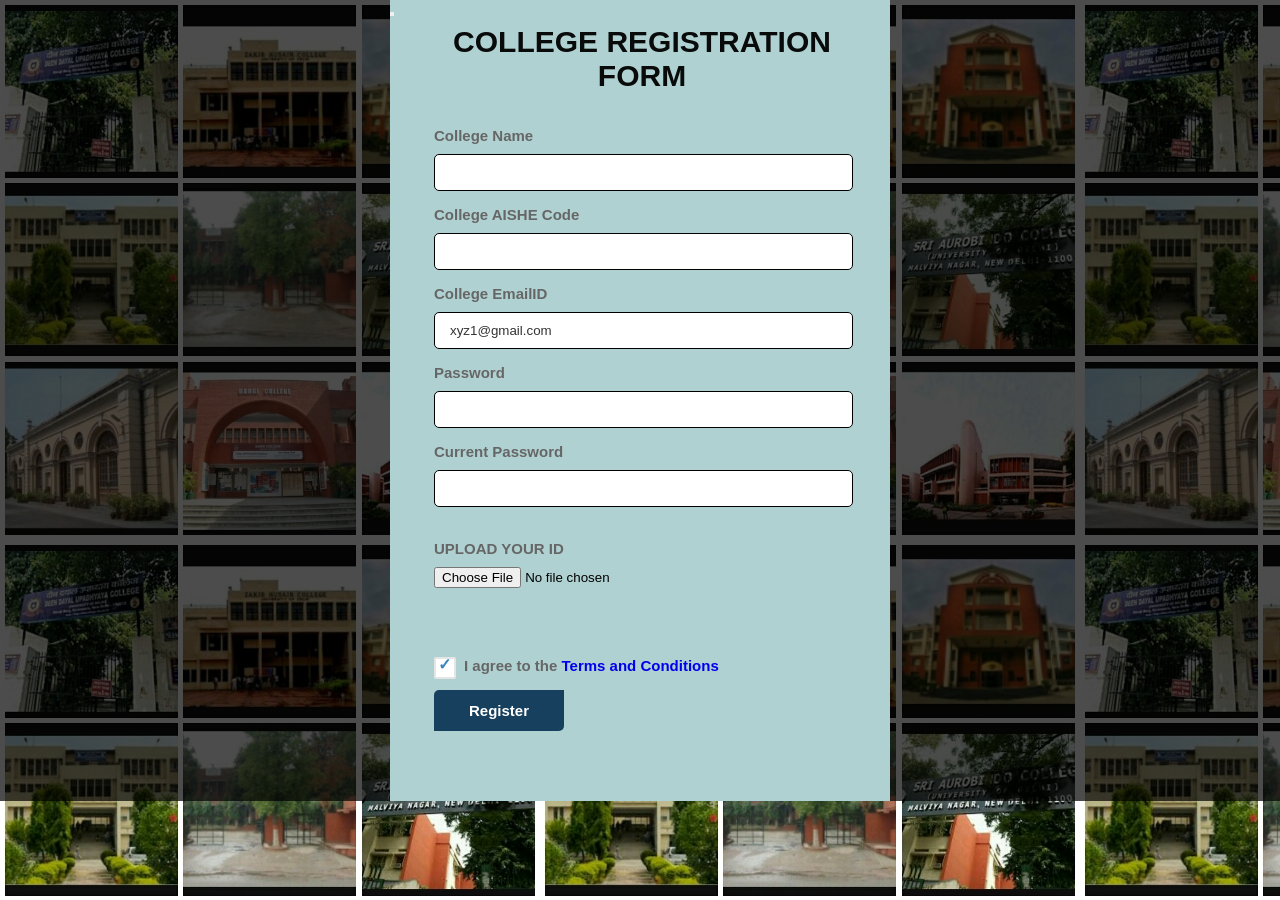
<file: UNregister.html>
<!DOCTYPE html>
<html lang="en" dir="ltr">
  <head>
    <meta charset="utf-8">
    <title></title>
    <style>
      *{
            margin: 0;
            padding: 0;
            font-family: Arial, sans-serif;
        }
        h2{
            text-align: center;
        }
        body{
        
            margin-bottom: 0%;
            background-image:url("images/i4.jpg");
            background-size: repeat;
            backdrop-filter: brightness(0.3);
        }
        .wrapper{
            max-width: 500px;
            background-color: rgb(176, 209, 209);
            margin: auto;
            display: flex;
            box-shadow: black;
            overflow: hidden;
        
        }
        .wrapper h2{
            font-weight: 700;
            font-size: 30px;
            padding: 5px 0 0;
            margin-bottom: 34px;
            pointer-events: none;
            color: white;
        }
        
        .wrapper .form-left p{
            font-size: 0.9rem;
            font-weight: 300;
            line-height: 1.5;
            pointer-events: none;
        }
        
        .wrapper .form-left .text{
            margin: 20px 0 25px;
        }
        
        .wrapper .form-left p span{
            font-weight: 700;
        }
        
        .wrapper .form-left input{
            padding: 15px;
            background: #fff;
            border-top-left-radius: 5px;
            border-bottom-right-radius: 5px;
            width: 180px;
            border: none;
            margin: 15px 0 50px 0px;
            cursor: pointer;
            color: #333;
            font-weight: 700;
            font-size: 0.9rem;
            appearance: unset;
            outline: none;
        }
        
        .wrapper .form-left input:hover{
            background-color: #f2f2f2;
        }
        
        .wrapper .form-right{
            padding: 20px 40px;
            position: relative;
            width: 100%;
        }
        
        .wrapper .form-right h2{
            color: #090a0a;
        }
        .wrapper .form-right label{
            font-weight: 600;
            font-size: 15px;
            color: #666;
            display: block;
            margin-bottom: 10px;
            margin-top: 15px;
        }
        .wrapper .form-right .input-field {
            width: 93%;
            padding: 10px 15px;
            border: 1px solid black;
            border-top-left-radius: 5px;
            /* border-bottom-right-radius: 5px; */
            outline: none;
            color: #333;
            border-radius: 5px;
        }
        .wrapper .form-right .input-field:focus{
            border: 1px solid #31a031;
        }
        .wrapper .option {
            display: block;
            position: relative;
            padding-left: 30px;
            margin-bottom: 12px;
            font-size: 0.95rem;
            font-weight: 900;
            cursor: pointer;
            user-select: none
        }
        .wrapper .option input {
            position: absolute;
            opacity: 0;
            cursor: pointer;
            height: 0;
            width: 0
        }
        .wrapper .checkmark {
            position: absolute;
            top: 0;
            left: 0;
            height: 18px;
            width: 18px;
            background-color: #fff;
            border: 2px solid #ddd;
            border-radius: 2px
        }
        .wrapper .option:hover input~.checkmark {
            background-color: #f1f1f1
        }
        .wrapper .option input:checked~.checkmark {
            border: 2px solid #e5e5e5;
            background-color: #fff;
            transition: 300ms ease-in-out all
        }
        .wrapper .checkmark:after {
            content: "\2713";
            position: absolute;
            display: none;
            color: #3786bd;
            font-size: 1rem;
        }
        .wrapper .option input:checked~.checkmark:after {
            display: block
        }
        .wrapper .option .checkmark:after {
            left: 2px;
            top: -4px;
            width: 5px;
            height: 10px
        }
        .wrapper .register{
            padding: 12px;
            background: #16405e;
            border-top-left-radius: 5px;
            border-bottom-right-radius: 5px;
            width: 130px;
            border: none;
            margin: 6px 0 50px 0px;
            cursor: pointer;
            color: #fff;
            font-weight: 700;
            font-size: 15px;
        }
        .wrapper .register:hover{
            background-color: #3785bde0;
        }
        .wrapper a{
            text-decoration: none;
        }
        #txt1{
            width: 93%;
            padding: 10px 15px;
            border: 1px solid black;
            border-top-left-radius: 5px;
            /* border-bottom-right-radius: 5px; */
            outline: none;
            color: #333;
            border-radius: 5px;
        }
    </style>
  </head>
  <body>
    <div class="wrapper">
      <div class="modal-header">

        <button type="button" class="btn-close" data-bs-dismiss="modal" aria-label="Close"></button>
      </div>
      <form class="form-right" id="form" action="Home1.html" onsubmit="return validateForm()">
        <h2 class="text-uppercase text-white"> COLLEGE REGISTRATION FORM</h2>
        <div class="row">
          <div class="col-sm-6 mb-3">
            <label>College Name</label>
            <input type="text" name="clg_name" id="clg_name" class="input-field">
          </div>
          <div class="col-sm-6 mb-3">
            <label>College AISHE Code</label>
            <input type="text" name="name" id="name" class="input-field">
          </div>
        </div>
        <div class="mb-3">
          <label>College EmailID</label>
          <input type="Text" name="idofS" id="txt1" value="xyz1@gmail.com ">
        </div>
        <div class="row">
          <div class="col-sm-6 mb-3">
            <label>Password</label>
            <input type="password" name="pwd" id="pwd" class="input-field">
          </div>
          <div class="col-sm-6 mb-3">
            <label>Current Password</label>
            <input type="password" name="cpwd" id="cpwd" class="input-field">
          </div>
        </div>
        <br>
        <div>
          <label for="formFileLg" class="form-label">UPLOAD YOUR ID</label>
          <input class="form-control form-control-lg" id="formFileLg" type="file">
        </div>
        <br><br><br>
        <div class="mb-3">
          <label class="option">I agree to the <a href="#">Terms and Conditions</a>
            <input type="checkbox" id="ch" checked> <!-- Give the checkbox an ID -->
            <span class="checkmark"></span>
          </label>
        </div>
        <div class="form-field">
          <input type="submit" value="Register" class="register" name="register">
        </div>
      </form>
    </div>

    <script>
      function validateForm() {
        var clg = document.getElementById("clg_name").value;
        clg=clg.trim();
        if(clg.length === 0){
          alert("Student name cannot be null!");
          return false;
        }
        else if(clg.length > 20){
          alert("Student name must be less than 20 characters!");
          return false;
        }
        
        var username = document.getElementById("name").value;
        username=username.trim();
        if (username.length === 0 ) {
          alert("Username cannot be null!");
          return false;
        }
        else if(username.length<3){
          alert("The username must consist of at least 3 characters!");
          return false;
        }
        else if(!/^[A-Za-z\s]+$/.test(username)){
          alert("Enter a vaild name");
          return false;
        }
        f = document.querySelector("#form");
        str1=f.idofS.value.trim();
        var check=/^([a-z 0-9]{5,15})@gmail.com$/;
        if(str1==null||str1==" "){
          alert("Enter email id!");
          return false;
        }
        else if(!check.test(str1)){
          alert("Enter a vaild email!");
          return false;
        }
        var password = document.getElementById("pwd").value;
        if(password.length==0){
          alert("Password cannot be null!");
          return false;
        }
        
        else if(!/^([a-z]{1,})([0-9]{1,})([@#$%*]{1,})+$/.test(password)){
          alert("The password should include alphabetic characters, one digit, and one special character(consecutive)!");
          return false;
        }
        var currentPassword = document.getElementById("cpwd").value;
        if (password !== currentPassword) {
          alert("Current Password must be equal to the the password!");
          return false;
        }
        var ch = document.getElementById("ch");
        if (!ch.checked) {
          alert("Please agree to the Terms and Conditions!");
          return false;
        }
        var file = document.getElementById("formFileLg");
        if (file.files.length === 0) {
          alert("Please upload your ID file!");
          return false;
        }
        return true;
      }
    </script>
    </body>
</html>
</file>
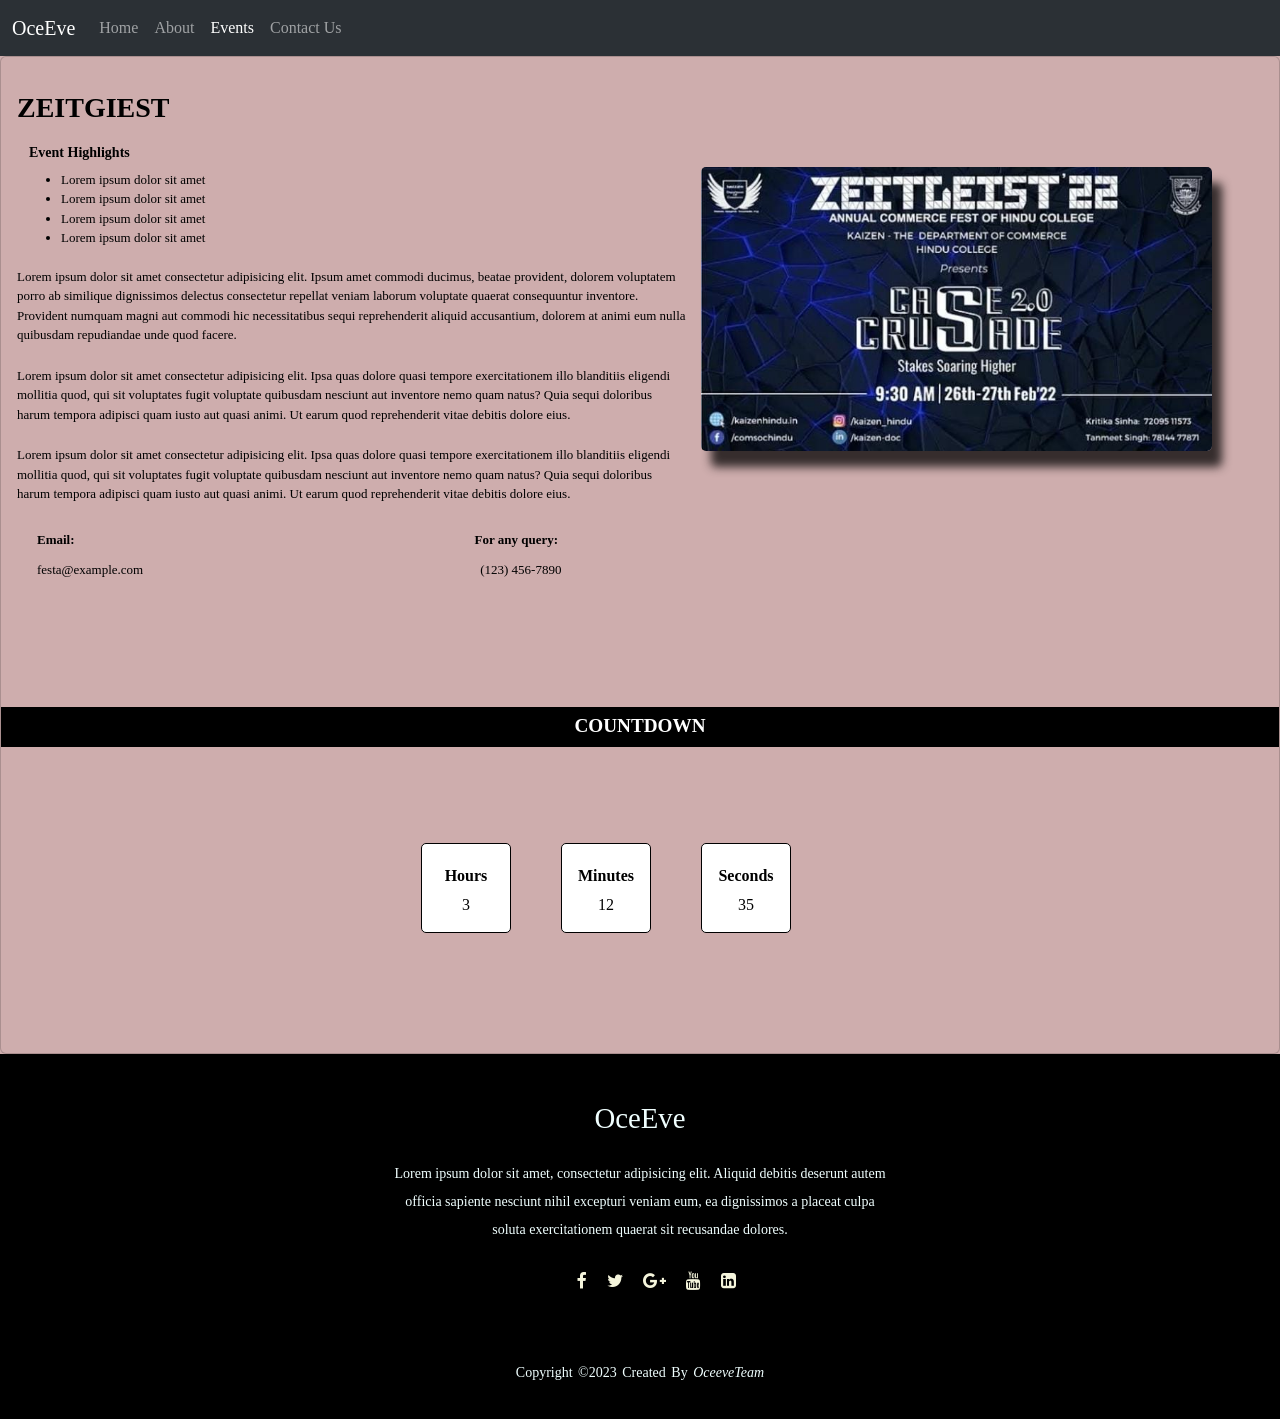
<file: Zeitgiest.html>
<!DOCTYPE html>
<html lang="en">
<head>
    <meta charset="UTF-8">
    <meta name="viewport" content="width=device-width, initial-scale=1.0">
    <title>Document</title>
</head>
<body>
    <!DOCTYPE html>
<html lang="en">
  <head>
    <meta charset="utf-8" />
    <meta name="viewport" content="width=device-width, initial-scale=1" />
    <title>OceEve - Your trustworthy Event Manager</title>
    <link rel="stylesheet" href="style.css">
    <link rel = "stylesheet" href = "https://cdnjs.cloudflare.com/ajax/libs/font-awesome/4.7.0/css/font-awesome.min.css" />
    <link href="https://cdn.jsdelivr.net/npm/bootstrap@5.3.0-alpha1/dist/css/bootstrap.min.css" rel="stylesheet"
      integrity="sha384-GLhlTQ8iRABdZLl6O3oVMWSktQOp6b7In1Zl3/Jr59b6EGGoI1aFkw7cmDA6j6gD" crossorigin="anonymous">

  </head>
  <style>
    /* .card
    {
        margin:34px 55px;
        padding: 33px 45px;
    } */
    img{
        box-shadow: 10px 16px 10px #171313d4;
    }

</style>
  <body>
    <nav
      class="navbar navbar-expand-lg bg-body-tertiary bg-dark"
      data-bs-theme="dark"
    >
      <div class="container-fluid">
        <a class="navbar-brand" href="#">OceEve</a>
        <button
          class="navbar-toggler"
          type="button"
          data-bs-toggle="collapse"
          data-bs-target="#navbarSupportedContent"
          aria-controls="navbarSupportedContent"
          aria-expanded="false"
          aria-label="Toggle navigation"
        >
          <span class="navbar-toggler-icon"></span>
        </button>
        <div class="collapse navbar-collapse" id="navbarSupportedContent">
          <ul class="navbar-nav me-auto mb-2 mb-lg-0">
            <li class="nav-item">
              <a class="nav-link" aria-current="page" href="index.html">Home</a>
            </li>
            <li class="nav-item">
              <a class="nav-link" href="About3.html">About</a>
            </li>
            <li class="nav-item">
              <a class="nav-link active" href="#">Events</a>
            </li>
            <li class="nav-item">
              <a class="nav-link" href="contact.html">Contact Us</a>
            </li>
          </ul>
        </div>
      </div>
    </nav>

<div class="card">
    <img src="images/sv1.jpg" class="card-img-top"  alt="Load" />
    <div class="card-body">
        <!-- <p class="top1">2023</p> -->
        <p class="card-text"><b>ZEITGIEST</b></p>
        <!-- <p class="top2">"Lorem ipsum dolor, sit"</p> -->
        <section id="details">
            <div class="container">
                <h2 class="head"><b>Event Highlights</b></h2>
                <ul class="Highlight">
                    <li>Lorem ipsum dolor sit amet</li>
                    <li>Lorem ipsum dolor sit amet</li>
                    <li>Lorem ipsum dolor sit amet</li>
                    <li>Lorem ipsum dolor sit amet</li>
                </ul>
            </div>
        </section>
        <p class="main1">Lorem ipsum dolor sit amet consectetur adipisicing elit. Ipsum amet commodi ducimus, beatae provident, dolorem voluptatem porro ab similique dignissimos delectus consectetur repellat veniam laborum voluptate quaerat consequuntur inventore. Provident numquam magni aut commodi hic necessitatibus sequi reprehenderit aliquid accusantium, dolorem at animi eum nulla quibusdam repudiandae unde quod facere.</p>
        <p class="main2">Lorem ipsum dolor sit amet consectetur adipisicing elit. Ipsa quas dolore quasi tempore exercitationem illo blanditiis eligendi mollitia quod, qui sit voluptates fugit voluptate quibusdam nesciunt aut inventore nemo quam natus? Quia sequi doloribus harum tempora adipisci quam iusto aut quasi animi. Ut earum quod reprehenderit vitae debitis dolore eius.</p>
        <p class="main2">Lorem ipsum dolor sit amet consectetur adipisicing elit. Ipsa quas dolore quasi tempore exercitationem illo blanditiis eligendi mollitia quod, qui sit voluptates fugit voluptate quibusdam nesciunt aut inventore nemo quam natus? Quia sequi doloribus harum tempora adipisci quam iusto aut quasi animi. Ut earum quod reprehenderit vitae debitis dolore eius.</p>
        <div class="contact-info">
            <p class="p1"><b>Email:</b></p>
            <p class="p2"><b>For any query:</b></p>
        </div>
        <div class="contact-info">
            <p class="p3">festa@example.com</p>
            <p class="p4">(123) 456-7890</p>
        </div>
        <!-- <section id="contact">
            <div class="container1">
                <h2 class="con"><b>Contact Information</b></h2>
                <p class="contact-info">If you have any questions or need more information about the event, please feel free to contact us:</p>
                <div class="contact-info">
                    <p>Email: festa@example.com</p>
                    <p>Phone: (123) 456-7890</p>
                </div>
            </div>
        </section> -->
    </div>
    <div class="timeline">
    <div class="countdown">
        <p class="time"><b>COUNTDOWN</b></p>
    </div>
    <div class="box">
        <div class="box1">
            <b>Hours</b>
            <p class="input">
                3
            </p>
        </div>

        <div class="box2">
            <b>Minutes</b>
            <p class="input">
                12
            </p>
        </div>

        <div class="box3">
            <b>Seconds</b>
            <p class="input">
                35
            </p>
        </div>
    </div>
</div>
</div>

    <script
      src="https://cdn.jsdelivr.net/npm/bootstrap@5.3.0-alpha1/dist/js/bootstrap.bundle.min.js"
      integrity="sha384-w76AqPfDkMBDXo30jS1Sgez6pr3x5MlQ1ZAGC+nuZB+EYdgRZgiwxhTBTkF7CXvN"
      crossorigin="anonymous"
    ></script>

    <footer>
        <div class="footer-content">
          <h3>OceEve</h3>
          <p>
            Lorem ipsum dolor sit amet, consectetur adipisicing elit. Aliquid
            debitis deserunt autem officia sapiente nesciunt nihil excepturi
            veniam eum, ea dignissimos a placeat culpa soluta exercitationem
            quaerat sit recusandae dolores.
          </p>
          <ul class="socials">
            <li> <a href="#"><i class="fa fa-facebook"></i></a></li>
            <li> <a href="#"><i class="fa fa-twitter"></i></a></li>
            <li> <a href="#"><i class="fa fa-google-plus"></i></a></li>
            <li> <a href="#"><i class="fa fa-youtube"></i></a></li>
            <li> <a href="#"><i class="fa fa-linkedin-square"></i></a></li>



          </ul>
        </div>
        <div class="footer-bottom">
          <p>copyright &copy;2023
            Created by <i>OceeveTeam</i>
          </p>
          </div>
      </footer>
    </body>
</html>

<style>
    body {
        background-color: rgb(206, 173, 173);
        font-family: 'Times New Roman', Times, serif;
    }
    .card{
        background-color: rgb(206, 173, 173);
        color: black;
        padding-top: 10px;
        /* padding-left: 40px; */
    }
    /* .top1{
        font-size: medium;
        position: relative;
        top: 20px;
    }
    .top2{
        font-size: medium;
        position: relative;
        bottom: 15px;
    } */
    .card-text{
        font-size: 28px;
    }
    .main1{
        padding-top: 3px;
        font-size: small;
    }
    .main2{
        padding-top: 5px;
        font-size: small;
    }
    .card-body{
        font-size: 15px;
        position: relative;
        bottom: 280px;
        display: flex;
        flex-direction: column;
        width: 55%;
    }
    .card-img-top{
        width: 40%;
        height: 40%;
        left: 700px;
        top: 100px;
        border-radius: 5px;
        position: relative;
    }

    .time{
        text-align: center;
        /* background-color: rgb(206, 173, 173); */
        font-size: larger;
        background-color: black;
        height: 40px;
        padding-top: 5px;
        position: relative;
        bottom: 10px;
        color: white;
    }
    .box{
        display: flex;
        flex-direction: row;
        padding-right: 20px;
        background-color: rgb(206, 173, 173);
        position: relative;
        top: 70px;
    }
    .box1{
        background-color: white;
        color: black;
        width: 90px;
        height: 90px;
        margin-right: 50px;
        padding-top: 20px;
        text-align: center;
        margin-left: 420px;
        border-radius: 5px;
        border: 1px solid black;
    }
    .box2{
        background-color: white;
        color: black;
        width: 90px;
        height: 90px;
        margin-right: 50px;
        padding-top: 20px;
        text-align: center;
        border: 1px solid black;
        border-radius: 5px;
        /* margin-left: 10px; */
    }
    .box3{
        background-color: white;
        color: black;
        width:  90px;
        height:  90px;
        /* margin-left: 50px; */
        padding-top: 20px;
        text-align: center;
        border-radius: 5px;
        border: 1px solid black;
    }
    .input{
        padding-top: 5px;
    }
    .timeline{
        position: relative;
        bottom: 190px;
    }
    .head{
        font-size: 14px;
    }
    .container1{
        width: 500px;
        border: 1px solid black;
        position: relative;
        left: 670px;
        top: 50px;
    }
    .Highlight,.contact-info{
        font-size: small;
    }
    .contact-info{
        /* padding-left: 20px; */
        display: flex;
        flex-direction: row;
        margin-top: 10px;
    }
    .p1{
        margin-left: 20px;
    }
    .p2{
        margin-left: 400px;
    }
    .p3{
        margin-left: 20px;
        position: relative;
        bottom: 15px;
    }
    .p4{
        margin-left: 337px;
        position: relative;
        bottom: 15px;
    }
    .con{
        font-size: 14px;
        text-align: center;
    }
</style>
</body>
</html>
</file>
<file: style.css>
*{
    margin: 0;
    padding: 0;
    box-sizing: border-box;
}
body{
    background-color:aliceblue;
}
footer
{
    background-color: black;
    height:auto;
    width: 100vw;
    font-family: "Open Sans";
    padding-top: 40px;
    color: azure;
}
.footer-content
{
    display:flex;
    align-items: center;
    justify-content: center;
    flex-direction: column;
    text-align: center;

}

.footer-content h3
{
   font-size: 1.8rem;
   font-weight: 400;
   text-transform: capitalize;
   line-height: 3rem;
}

.footer-content p
{
   max-width: 500px;
   margin: 10px auto;
   line-height: 28px;
   font-size: 14px;
}
.socials
{
    list-style: none;
    display:flex;
    align-items: center;
    justify-content: center;
    margin: 1rem 0 3rem 0;
}
.socials li{
    margin:0 10px;
}

.socials a{
    text-decoration: none;
    color: beige;
}
.socials a i{
    font-size: 1.1rem;
    transition: color 4s ease;
}
.socials a:hover i{
    color:aqua;
}

.footer-bottom
{
    background:black;
    width: 100vw;
    padding: 20px 0;
    text-align:center;
}

.footer-bottom p{
    font-size: 14px;
    word-spacing: 2px;
    text-transform: capitalize;
}

.footer-bottom span{
    text-transform: uppercase;
    opacity: .4;
    font-weight: 200;
}
</file>
